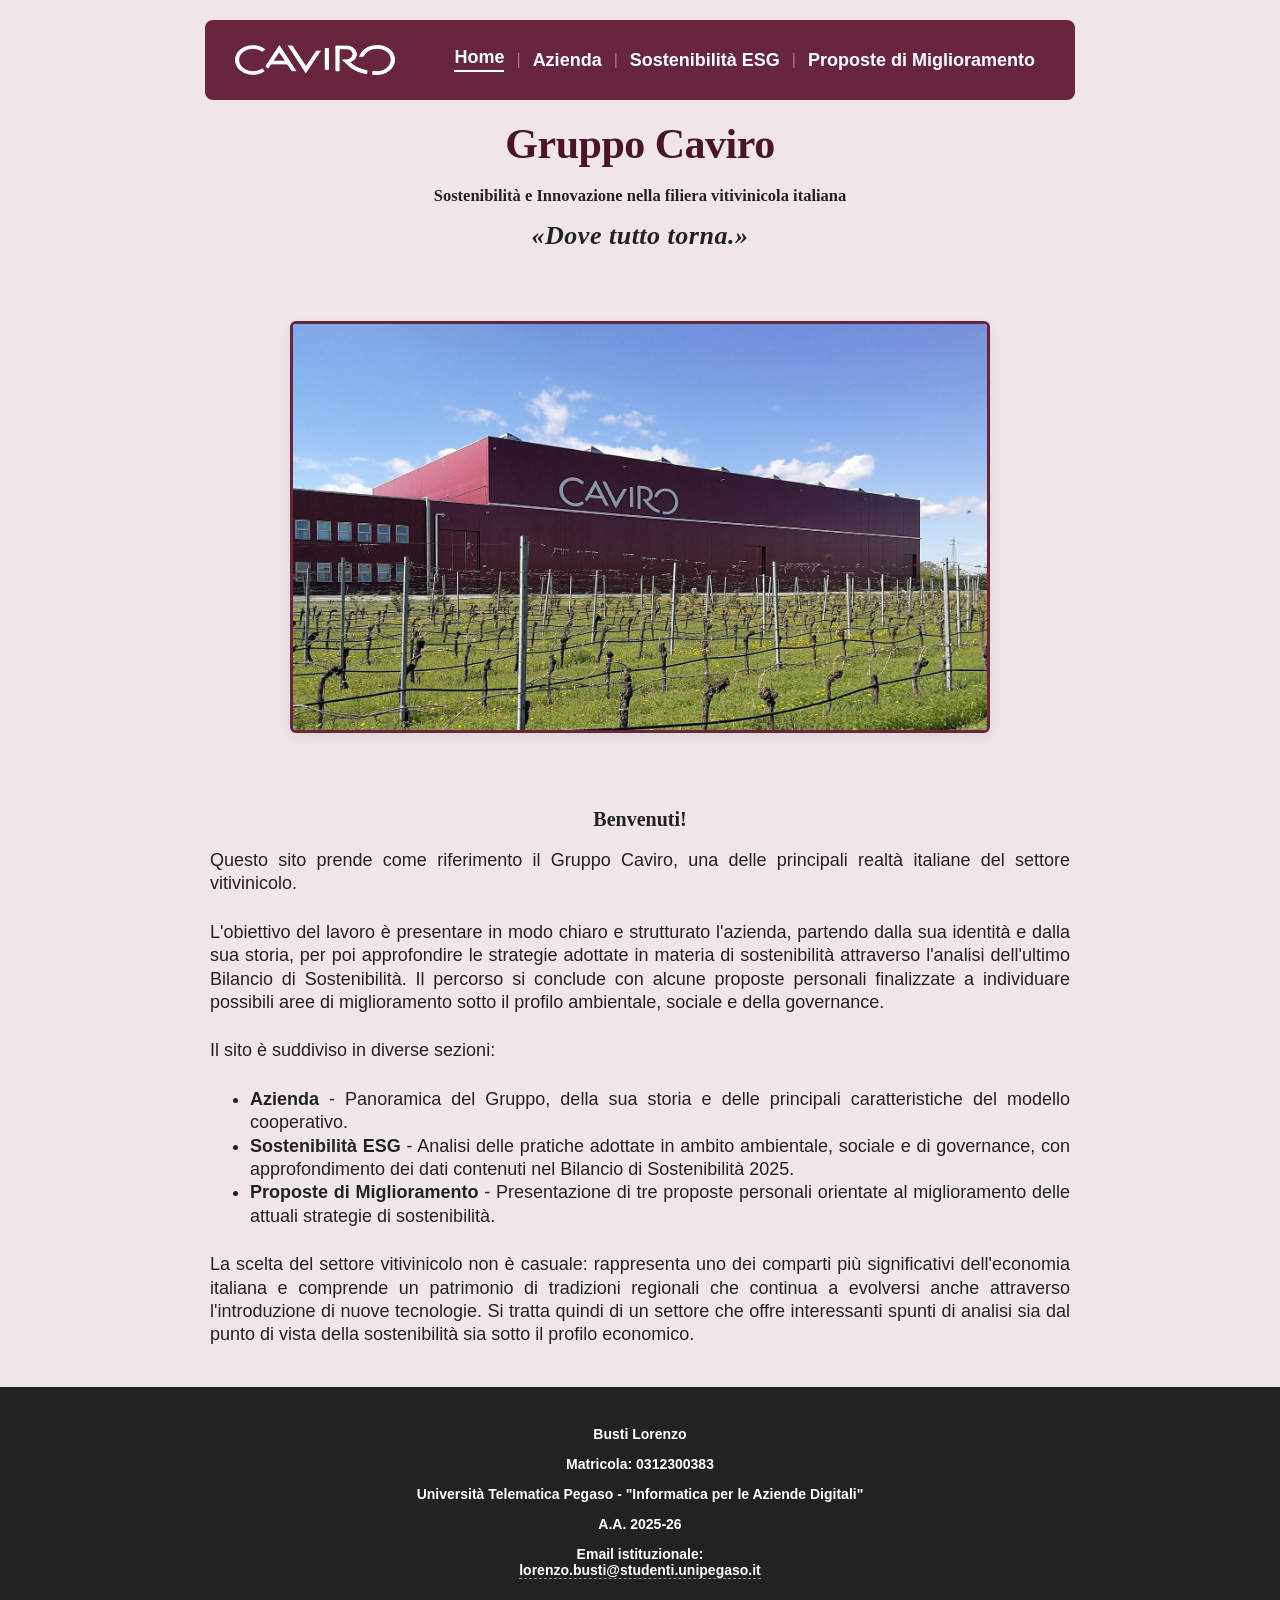
<file: index.html>
<!DOCTYPE html>
<html lang="it">
    <head>
        <meta charset="UTF-8">
        <meta name="viewport" content="width=device-width, initial-scale=1.0">
        <meta name="format-detection" content="telephone-no">
        <title>Gruppo Caviro</title>
        <meta name="description" content="Sito dedicato all'analisi del Report di Sostenibilità del Gruppo Caviro e alle attività ESG nel settore vitivinicolo italiano.">
        <meta name="author" content="Lorenzo Busti">
        <link rel="stylesheet" href="style.css">
    </head> 
    <body>
        <!-- Navigazione principale -->
        <nav>
            <img src="immagini/logo-caviro.png" alt="Logo Caviro">
                <ul>
                    <li><a href="index.html" class="active">Home</a></li>
                    <li class="divisore">|</li>
                    <li><a href="azienda.html">Azienda</a></li>
                    <li class="divisore">|</li>
                    <li><a href="sostenibilità.html">Sostenibilità ESG</a></li>
                    <li class="divisore">|</li>
                    <li><a href="proposte.html">Proposte di Miglioramento</a></li>
                </ul>
                <!-- Menu di navigazione alternativo per smartphone -->
                <details class="menu-mobile">
                    <summary>☰ Menu</summary>

                    <ul>
                        <li><a href="index.html" class="active">Home</a></li>
                        <li><a href="azienda.html">Azienda</a></li>
                        <li><a href="sostenibilità.html">Sostenibilità ESG</a></li>
                        <li><a href="proposte.html">Proposte di Miglioramento</a></li>
                    </ul>
                </details>
        </nav>
        <!-- Intestazione della pagina -->
        <header> 
            <h1>Gruppo Caviro</h1>
            <h4>Sostenibilità e Innovazione nella filiera vitivinicola italiana</h4>
            <p>«Dove tutto torna.»</p>
        </header>
        <!-- Immagine principale della Home -->
        <div class="blocco-immagine immagine-home">
            <img src="immagini/caviro-stabilimento.png" alt="Sede principale di Caviro">
        </div>
        <main>
            <!-- Introduzione al progetto -->
            <section>
                <h4>Benvenuti!</h4>
                <p>Questo sito prende come riferimento il Gruppo Caviro, una delle principali realtà italiane del settore vitivinicolo.</p>
                <p>L'obiettivo del lavoro è presentare in modo chiaro e strutturato l'azienda, partendo dalla sua identità e dalla sua storia, per poi approfondire le strategie adottate in materia di sostenibilità attraverso l'analisi dell'ultimo Bilancio di Sostenibilità. Il percorso si conclude con alcune proposte personali finalizzate a individuare possibili aree di miglioramento sotto il profilo ambientale, sociale e della governance.</p>
                <p>Il sito è suddiviso in diverse sezioni:</p>
                <ul>
                    <li><strong>Azienda</strong> - Panoramica del Gruppo, della sua storia e delle principali caratteristiche del modello cooperativo.</li>
                    <li><strong>Sostenibilità ESG</strong> - Analisi delle pratiche adottate in ambito ambientale, sociale e di governance, con approfondimento dei dati contenuti nel Bilancio di Sostenibilità 2025.</li>
                    <li><strong>Proposte di Miglioramento</strong> - Presentazione di tre proposte personali orientate al miglioramento delle attuali strategie di sostenibilità.</li>
                </ul>
                    <!-- Motivazioni della scelta del settore vitivinicolo -->
                    <p>La scelta del settore vitivinicolo non è casuale: rappresenta uno dei comparti più significativi dell'economia italiana e comprende un patrimonio di tradizioni regionali che continua a evolversi anche attraverso l'introduzione di nuove tecnologie. Si tratta quindi di un settore che offre interessanti spunti di analisi sia dal punto di vista della sostenibilità sia sotto il profilo economico.</p>
            </section>
        </main>
        <!-- Informazioni relative al Project Work -->
        <footer>
            <div>
                <p>Busti Lorenzo</p>
                <p>Matricola: 0312300383</p>
                <p>Università Telematica Pegaso - "Informatica per le Aziende Digitali"</p>
                <p>A.A. 2025-26</p>
                <p>Email istituzionale:<br> <a href="mailto:lorenzo.busti@studenti.unipegaso.it">lorenzo.busti@studenti.unipegaso.it</a></p>
            </div>
        </footer>
    </body>
</html>
</file>
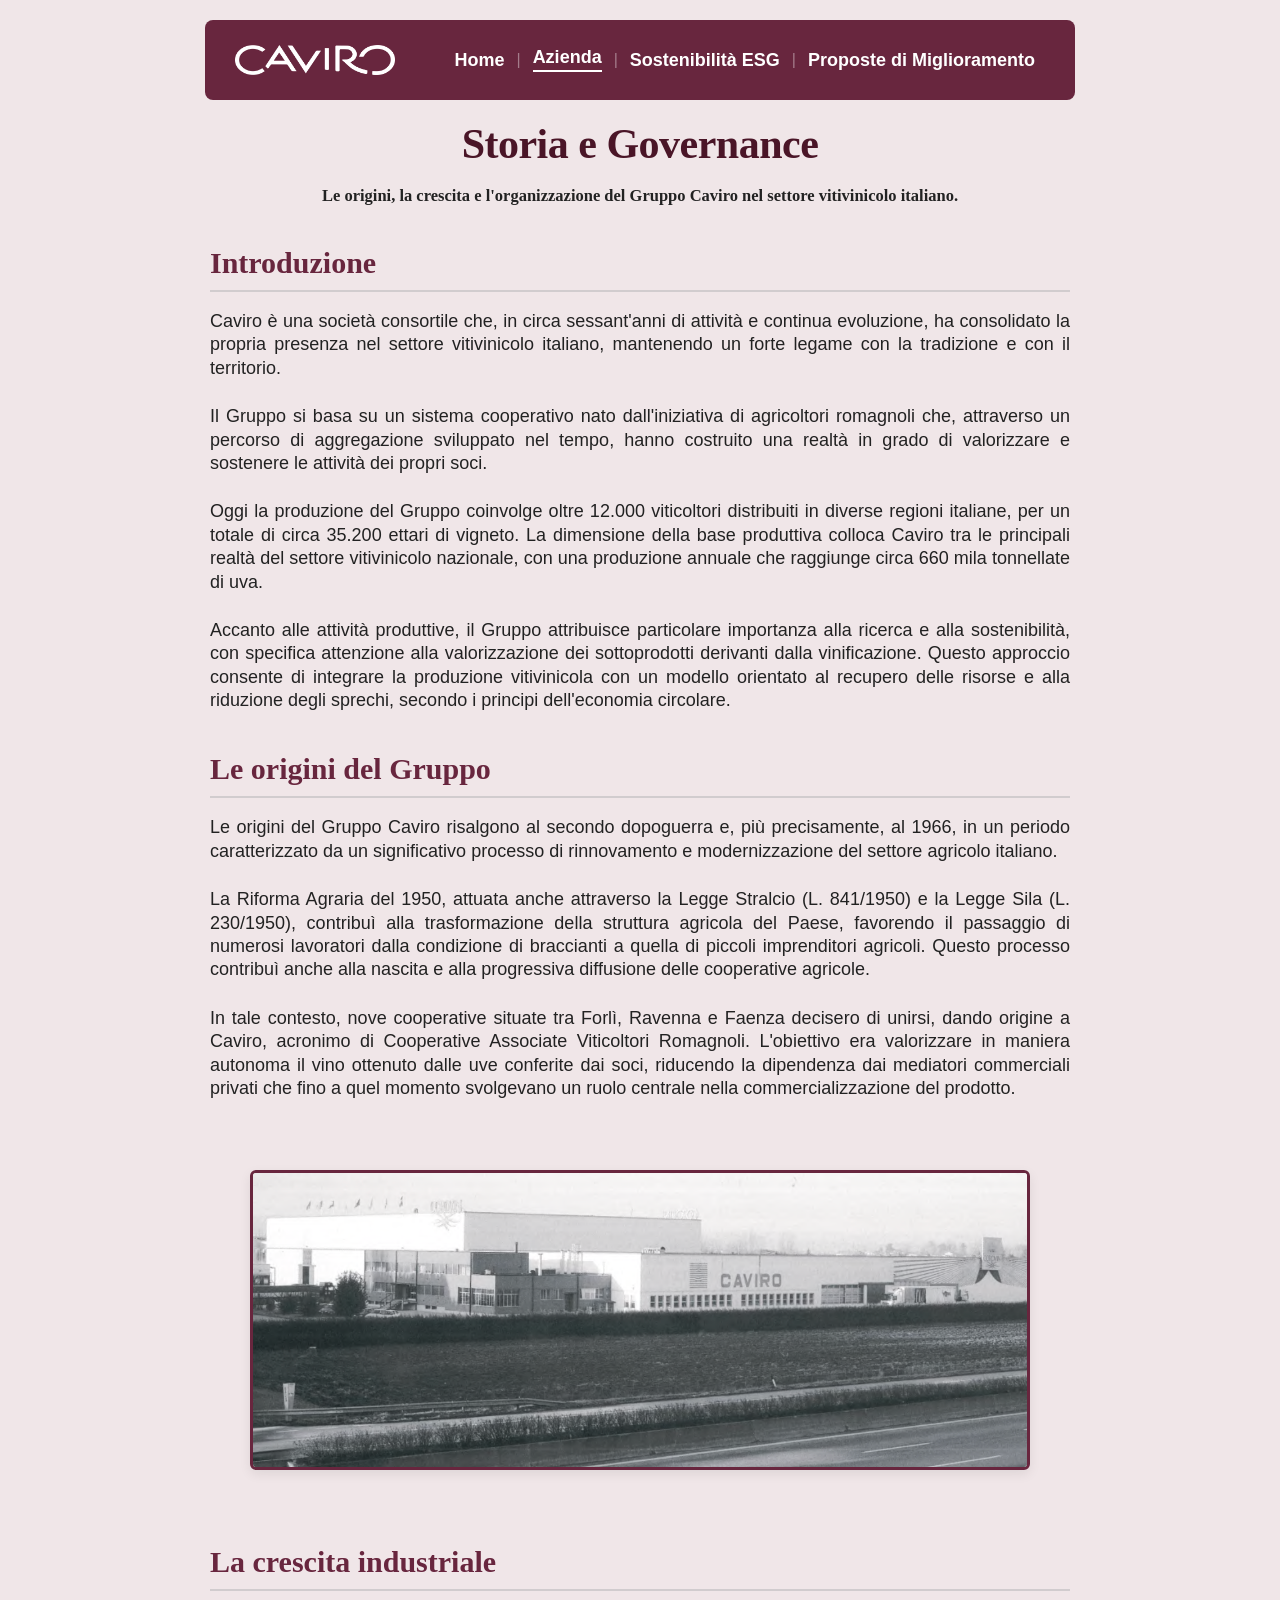
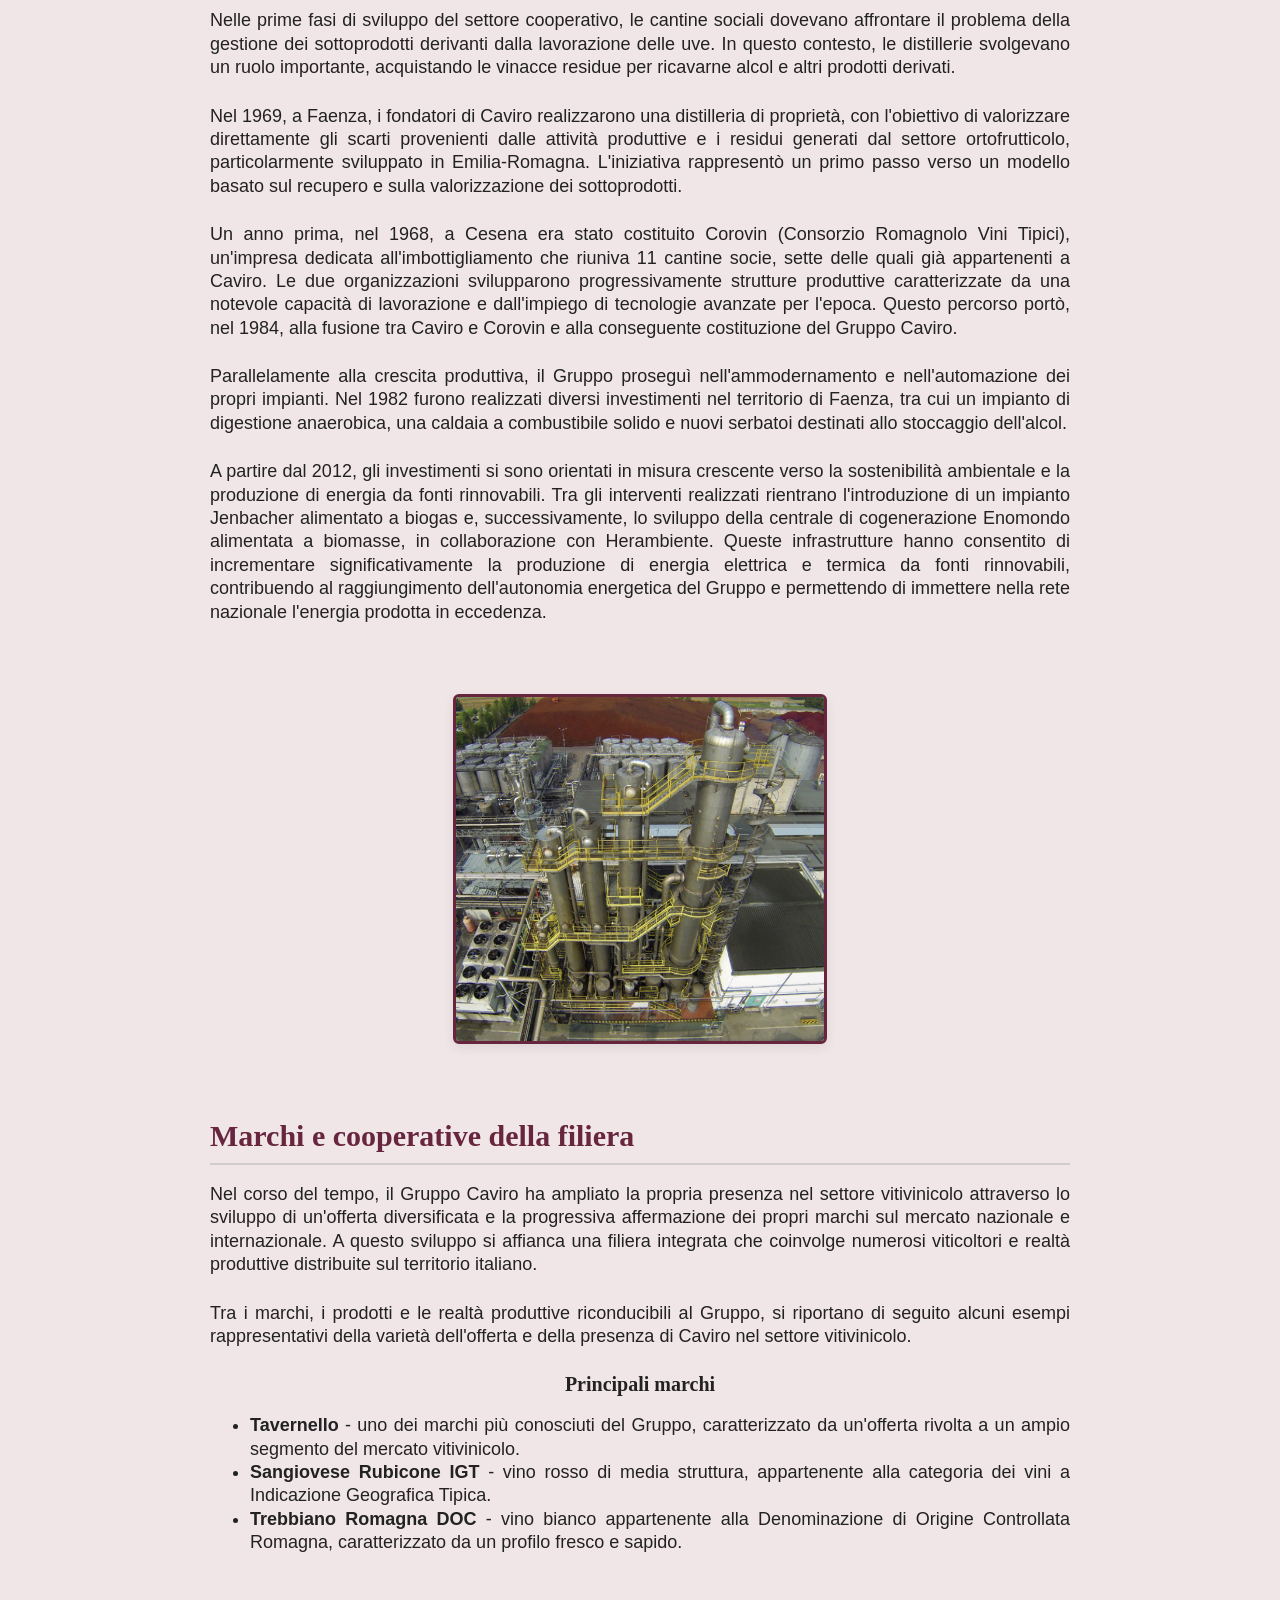
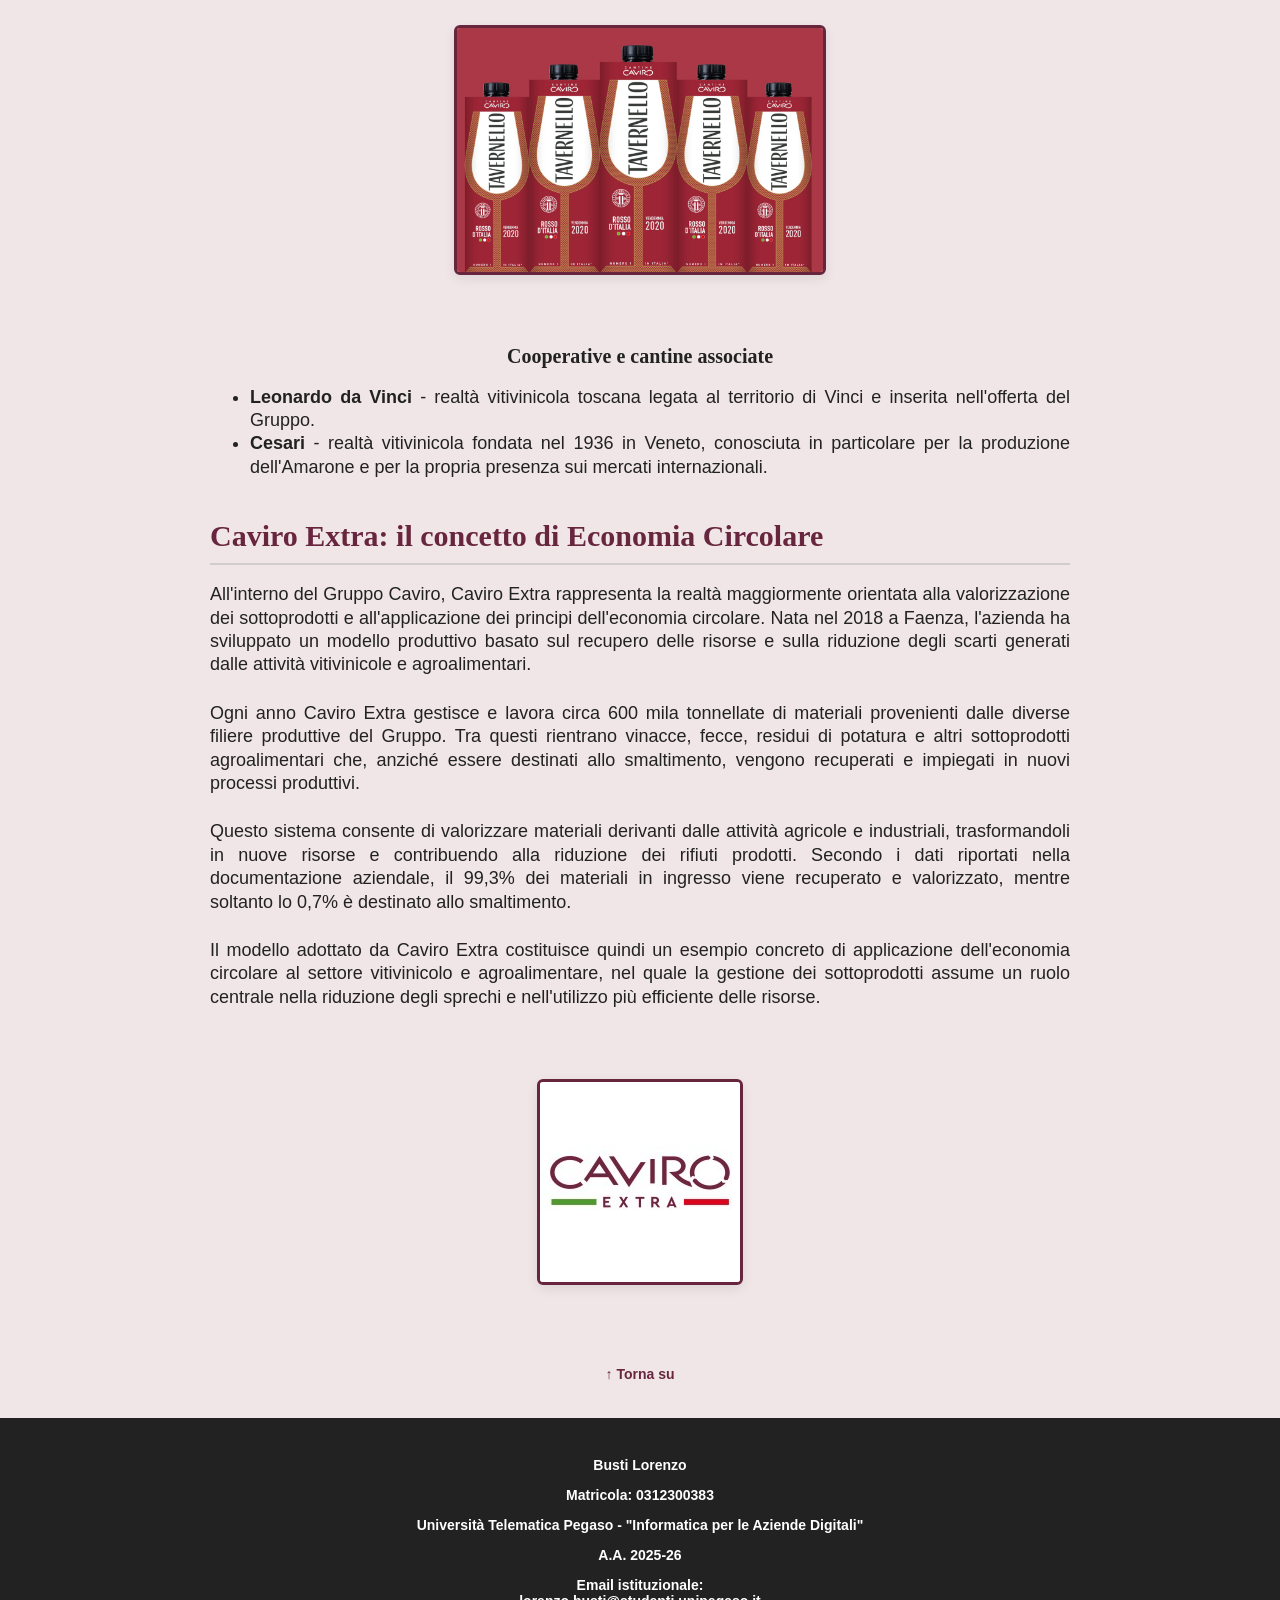
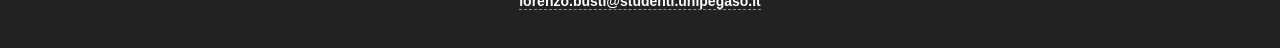
<file: azienda.html>
<!DOCTYPE html>
<html lang="it">
    <head>
        <meta charset="UTF-8">
        <meta name="viewport" content="width=device-width, initial-scale=1.0">
        <meta name="format-detection" content="telephone-no">
        <title>Gruppo Caviro | Azienda</title>
        <meta name="description" content="Pagina dedicata alla storia, struttura e all'evoluzione nel tempo del Gruppo Caviro nel settore vitivinicolo italiano.">
        <meta name="author" content="Lorenzo Busti">
        <link rel="stylesheet" href="style.css">
    </head> 
    <body id="top">
        <!-- Navigazione principale -->
        <nav>
            <img src="immagini/logo-caviro.png" alt="Logo Caviro">
                <ul>
                    <li><a href="index.html">Home</a></li>
                    <li class="divisore">|</li>
                    <li><a href="azienda.html" class="active">Azienda</a></li>
                    <li class="divisore">|</li>
                    <li><a href="sostenibilità.html">Sostenibilità ESG</a></li>
                    <li class="divisore">|</li>
                    <li><a href="proposte.html">Proposte di Miglioramento</a></li>
                </ul>
                <!-- Menu di navigazione alternativo per smartphone -->
                <details class="menu-mobile">
                    <summary>☰ Menu</summary>
                    <ul>
                        <li><a href="index.html">Home</a></li>
                        <li><a href="azienda.html" class="active">Azienda</a></li>
                        <li><a href="sostenibilità.html">Sostenibilità ESG</a></li>
                        <li><a href="proposte.html">Proposte di Miglioramento</a></li>
                    </ul>
                </details>
        </nav>
        <!-- Intestazione della pagina -->
        <header> 
            <h1>Storia e Governance</h1>
            <h4>Le origini, la crescita e l'organizzazione del Gruppo Caviro nel settore vitivinicolo italiano.</h4>
        </header>
        <main>
            <section>
                <!-- Introduzione al Gruppo Caviro -->
                <h2>Introduzione</h2>
                <p>Caviro è una società consortile che, in circa sessant'anni di attività e continua evoluzione, ha consolidato la propria presenza nel settore vitivinicolo italiano, mantenendo un forte legame con la tradizione e con il territorio.</p>
                <p>Il Gruppo si basa su un sistema cooperativo nato dall'iniziativa di agricoltori romagnoli che, attraverso un percorso di aggregazione sviluppato nel tempo, hanno costruito una realtà in grado di valorizzare e sostenere le attività dei propri soci.</p>
                <p>Oggi la produzione del Gruppo coinvolge oltre 12.000 viticoltori distribuiti in diverse regioni italiane, per un totale di circa 35.200 ettari di vigneto. La dimensione della base produttiva colloca Caviro tra le principali realtà del settore vitivinicolo nazionale, con una produzione annuale che raggiunge circa 660 mila tonnellate di uva.</p>
                <p>Accanto alle attività produttive, il Gruppo attribuisce particolare importanza alla ricerca e alla sostenibilità, con specifica attenzione alla valorizzazione dei sottoprodotti derivanti dalla vinificazione. Questo approccio consente di integrare la produzione vitivinicola con un modello orientato al recupero delle risorse e alla riduzione degli sprechi, secondo i principi dell'economia circolare.</p>
            </section>
            
            <section>
                <!-- Origini e nascita del Gruppo -->
                <h2>Le origini del Gruppo</h2>
                <p>Le origini del Gruppo Caviro risalgono al secondo dopoguerra e, più precisamente, al 1966, in un periodo caratterizzato da un significativo processo di rinnovamento e modernizzazione del settore agricolo italiano.</p>
                <p>La Riforma Agraria del 1950, attuata anche attraverso la Legge Stralcio (L. 841/1950) e la Legge Sila (L. 230/1950), contribuì alla trasformazione della struttura agricola del Paese, favorendo il passaggio di numerosi lavoratori dalla condizione di braccianti a quella di piccoli imprenditori agricoli. Questo processo contribuì anche alla nascita e alla progressiva diffusione delle cooperative agricole.</p>
                <p>In tale contesto, nove cooperative situate tra Forlì, Ravenna e Faenza decisero di unirsi, dando origine a Caviro, acronimo di Cooperative Associate Viticoltori Romagnoli. L'obiettivo era valorizzare in maniera autonoma il vino ottenuto dalle uve conferite dai soci, riducendo la dipendenza dai mediatori commerciali privati che fino a quel momento svolgevano un ruolo centrale nella commercializzazione del prodotto.</p>
                <div class="blocco-immagine">
                    <img src="immagini/caviro-anni-80.png" alt="Stabilimento di Caviro negli anni '80" height="300" width="600">
                </div>
            </section>
            
            <section>
                <!-- Evoluzione e crescita industriale del Gruppo -->
                <h2>La crescita industriale</h2>
                <p>Nelle prime fasi di sviluppo del settore cooperativo, le cantine sociali dovevano affrontare il problema della gestione dei sottoprodotti derivanti dalla lavorazione delle uve. In questo contesto, le distillerie svolgevano un ruolo importante, acquistando le vinacce residue per ricavarne alcol e altri prodotti derivati.</p>
                <p>Nel 1969, a Faenza, i fondatori di Caviro realizzarono una distilleria di proprietà, con l'obiettivo di valorizzare direttamente gli scarti provenienti dalle attività produttive e i residui generati dal settore ortofrutticolo, particolarmente sviluppato in Emilia-Romagna. L'iniziativa rappresentò un primo passo verso un modello basato sul recupero e sulla valorizzazione dei sottoprodotti.</p>
                <p>Un anno prima, nel 1968, a Cesena era stato costituito Corovin (Consorzio Romagnolo Vini Tipici), un'impresa dedicata all'imbottigliamento che riuniva 11 cantine socie, sette delle quali già appartenenti a Caviro. Le due organizzazioni svilupparono progressivamente strutture produttive caratterizzate da una notevole capacità di lavorazione e dall'impiego di tecnologie avanzate per l'epoca. Questo percorso portò, nel 1984, alla fusione tra Caviro e Corovin e alla conseguente costituzione del Gruppo Caviro.</p>
                <p>Parallelamente alla crescita produttiva, il Gruppo proseguì nell'ammodernamento e nell'automazione dei propri impianti. Nel 1982 furono realizzati diversi investimenti nel territorio di Faenza, tra cui un impianto di digestione anaerobica, una caldaia a combustibile solido e nuovi serbatoi destinati allo stoccaggio dell'alcol.</p>
                <p>A partire dal 2012, gli investimenti si sono orientati in misura crescente verso la sostenibilità ambientale e la produzione di energia da fonti rinnovabili. Tra gli interventi realizzati rientrano l'introduzione di un impianto Jenbacher alimentato a biogas e, successivamente, lo sviluppo della centrale di cogenerazione Enomondo alimentata a biomasse, in collaborazione con Herambiente. Queste infrastrutture hanno consentito di incrementare significativamente la produzione di energia elettrica e termica da fonti rinnovabili, contribuendo al raggiungimento dell'autonomia energetica del Gruppo e permettendo di immettere nella rete nazionale l'energia prodotta in eccedenza.</p>
                <div class="blocco-immagine">
                    <img src="immagini/distilleria.png" alt="Distilleria Caviro a Faenza" height="350" width="350">
                </div>
            </section>
            
            <section>
                <!-- Principali marchi e realtà associate al Gruppo -->
                <h2>Marchi e cooperative della filiera</h2>
                <p>Nel corso del tempo, il Gruppo Caviro ha ampliato la propria presenza nel settore vitivinicolo attraverso lo sviluppo di un'offerta diversificata e la progressiva affermazione dei propri marchi sul mercato nazionale e internazionale. A questo sviluppo si affianca una filiera integrata che coinvolge numerosi viticoltori e realtà produttive distribuite sul territorio italiano.</p>
                <p>Tra i marchi, i prodotti e le realtà produttive riconducibili al Gruppo, si riportano di seguito alcuni esempi rappresentativi della varietà dell'offerta e della presenza di Caviro nel settore vitivinicolo.</p>
                <h4>Principali marchi</h4>
                <ul>
                    <li><strong>Tavernello</strong> - uno dei marchi più conosciuti del Gruppo, caratterizzato da un'offerta rivolta a un ampio segmento del mercato vitivinicolo.</li>
                    <li><strong>Sangiovese Rubicone IGT</strong> - vino rosso di media struttura, appartenente alla categoria dei vini a Indicazione Geografica Tipica.</li>
                    <li><strong>Trebbiano Romagna DOC</strong> - vino bianco appartenente alla Denominazione di Origine Controllata Romagna, caratterizzato da un profilo fresco e sapido.</li>
                </ul>
                <div class="blocco-immagine">
                    <img src="immagini/tavernello.png" alt="Bottiglia in Tetrapack di Tavernello" height="250" width="320">
                </div>
                <h4>Cooperative e cantine associate</h4>
                <ul>
                    <li><strong>Leonardo da Vinci</strong> - realtà vitivinicola toscana legata al territorio di Vinci e inserita nell'offerta del Gruppo.</li>
                    <li><strong>Cesari</strong> - realtà vitivinicola fondata nel 1936 in Veneto, conosciuta in particolare per la produzione dell'Amarone e per la propria presenza sui mercati internazionali.</li>
                </ul>
            </section>
            
            <section>
                <!-- Caviro Extra ed economia circolare -->
                <h2>Caviro Extra: il concetto di Economia Circolare</h2>
                <p>All'interno del Gruppo Caviro, Caviro Extra rappresenta la realtà maggiormente orientata alla valorizzazione dei sottoprodotti e all'applicazione dei principi dell'economia circolare. Nata nel 2018 a Faenza, l'azienda ha sviluppato un modello produttivo basato sul recupero delle risorse e sulla riduzione degli scarti generati dalle attività vitivinicole e agroalimentari.</p>
                <p>Ogni anno Caviro Extra gestisce e lavora circa 600 mila tonnellate di materiali provenienti dalle diverse filiere produttive del Gruppo. Tra questi rientrano vinacce, fecce, residui di potatura e altri sottoprodotti agroalimentari che, anziché essere destinati allo smaltimento, vengono recuperati e impiegati in nuovi processi produttivi.</p>
                <p>Questo sistema consente di valorizzare materiali derivanti dalle attività agricole e industriali, trasformandoli in nuove risorse e contribuendo alla riduzione dei rifiuti prodotti. Secondo i dati riportati nella documentazione aziendale, il 99,3% dei materiali in ingresso viene recuperato e valorizzato, mentre soltanto lo 0,7% è destinato allo smaltimento.</p>
                <p>Il modello adottato da Caviro Extra costituisce quindi un esempio concreto di applicazione dell'economia circolare al settore vitivinicolo e agroalimentare, nel quale la gestione dei sottoprodotti assume un ruolo centrale nella riduzione degli sprechi e nell'utilizzo più efficiente delle risorse.</p>
                <div class="blocco-immagine">
                    <img src="immagini/caviro_extra_logo.png" alt="Logo dell'azienda ecologica Caviro Extra">
                </div>
            </section>
        </main>
        <!-- Collegamento per tornare all'inizio della pagina -->
        <a href="#top" class="torna-su">↑ Torna su</a>
        <!-- Informazioni relative al Project Work -->
        <footer>
            <div>
                <p>Busti Lorenzo</p>
                <p>Matricola: 0312300383</p>
                <p>Università Telematica Pegaso - "Informatica per le Aziende Digitali"</p>
                <p>A.A. 2025-26</p>
                <p>Email istituzionale:<br> <a href="mailto:lorenzo.busti@studenti.unipegaso.it">lorenzo.busti@studenti.unipegaso.it</a></p>
            </div>
        </footer>
    </body>
</html>
</file>
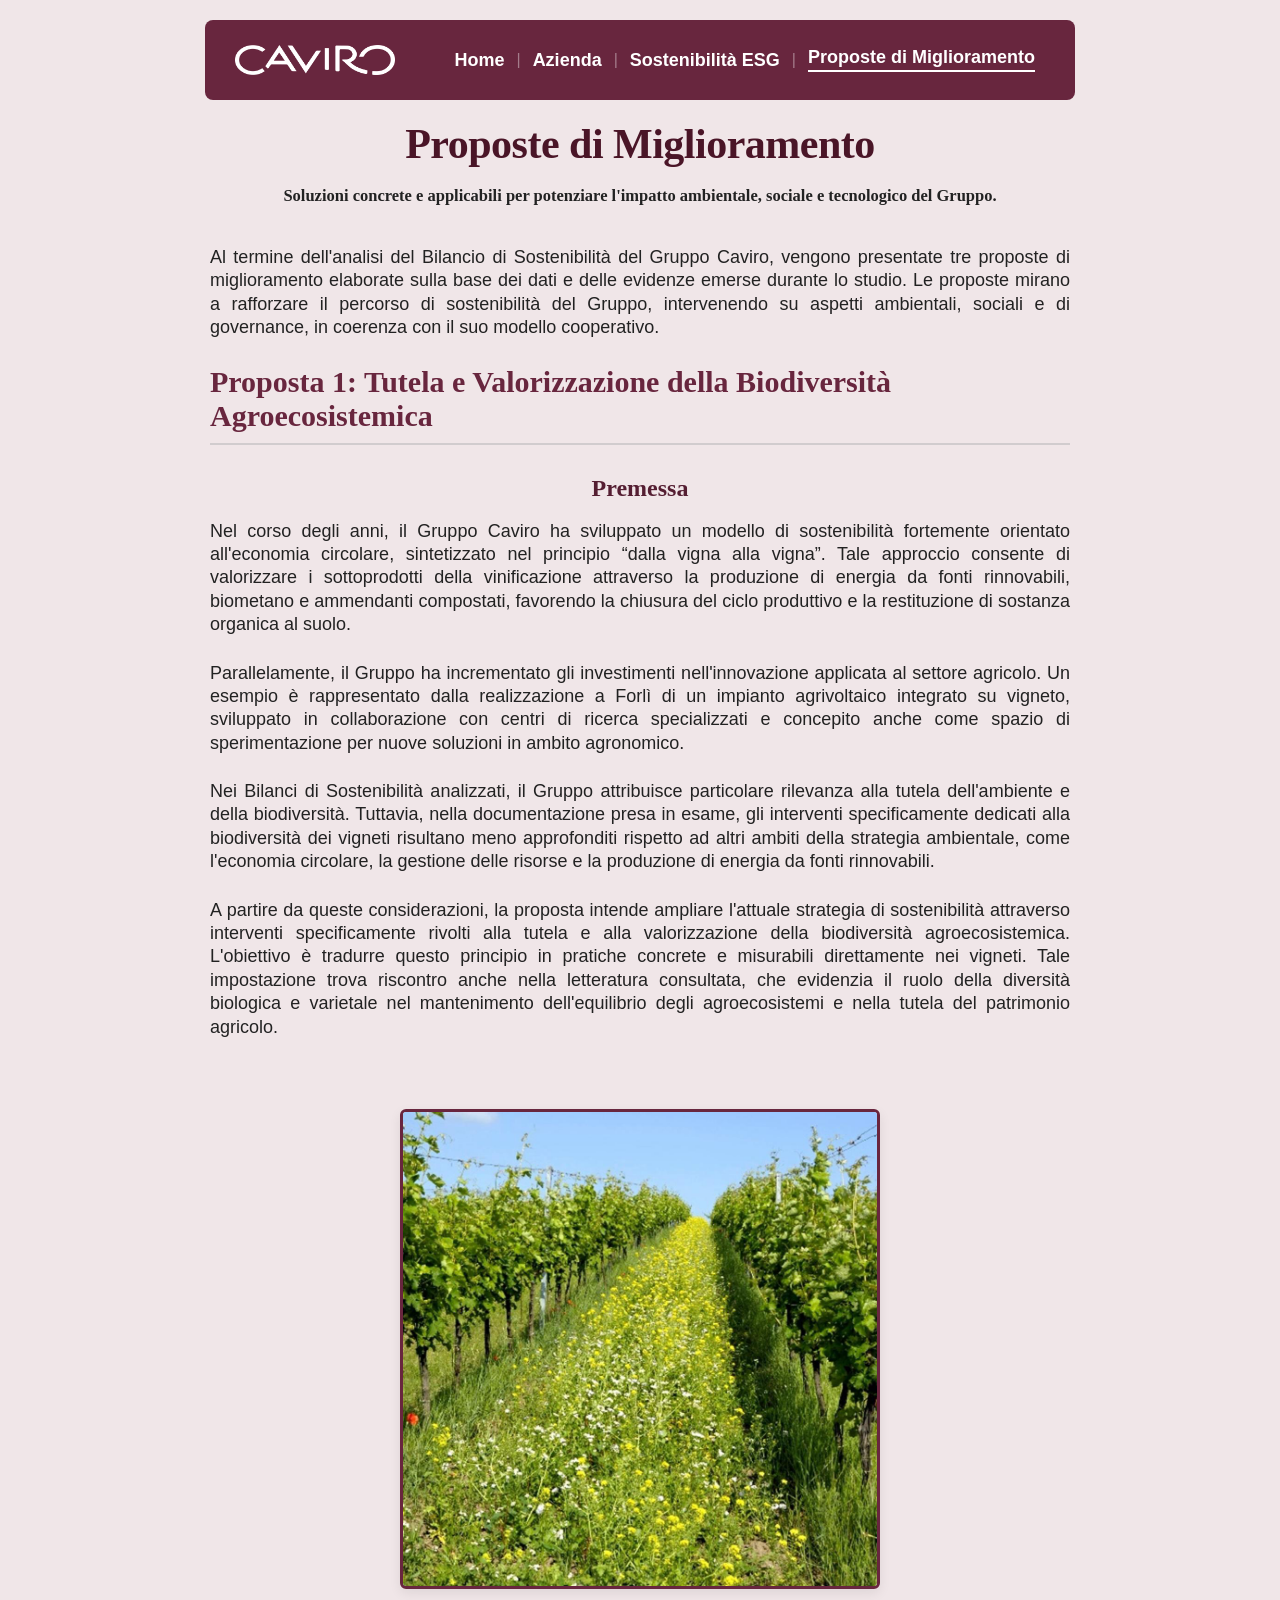
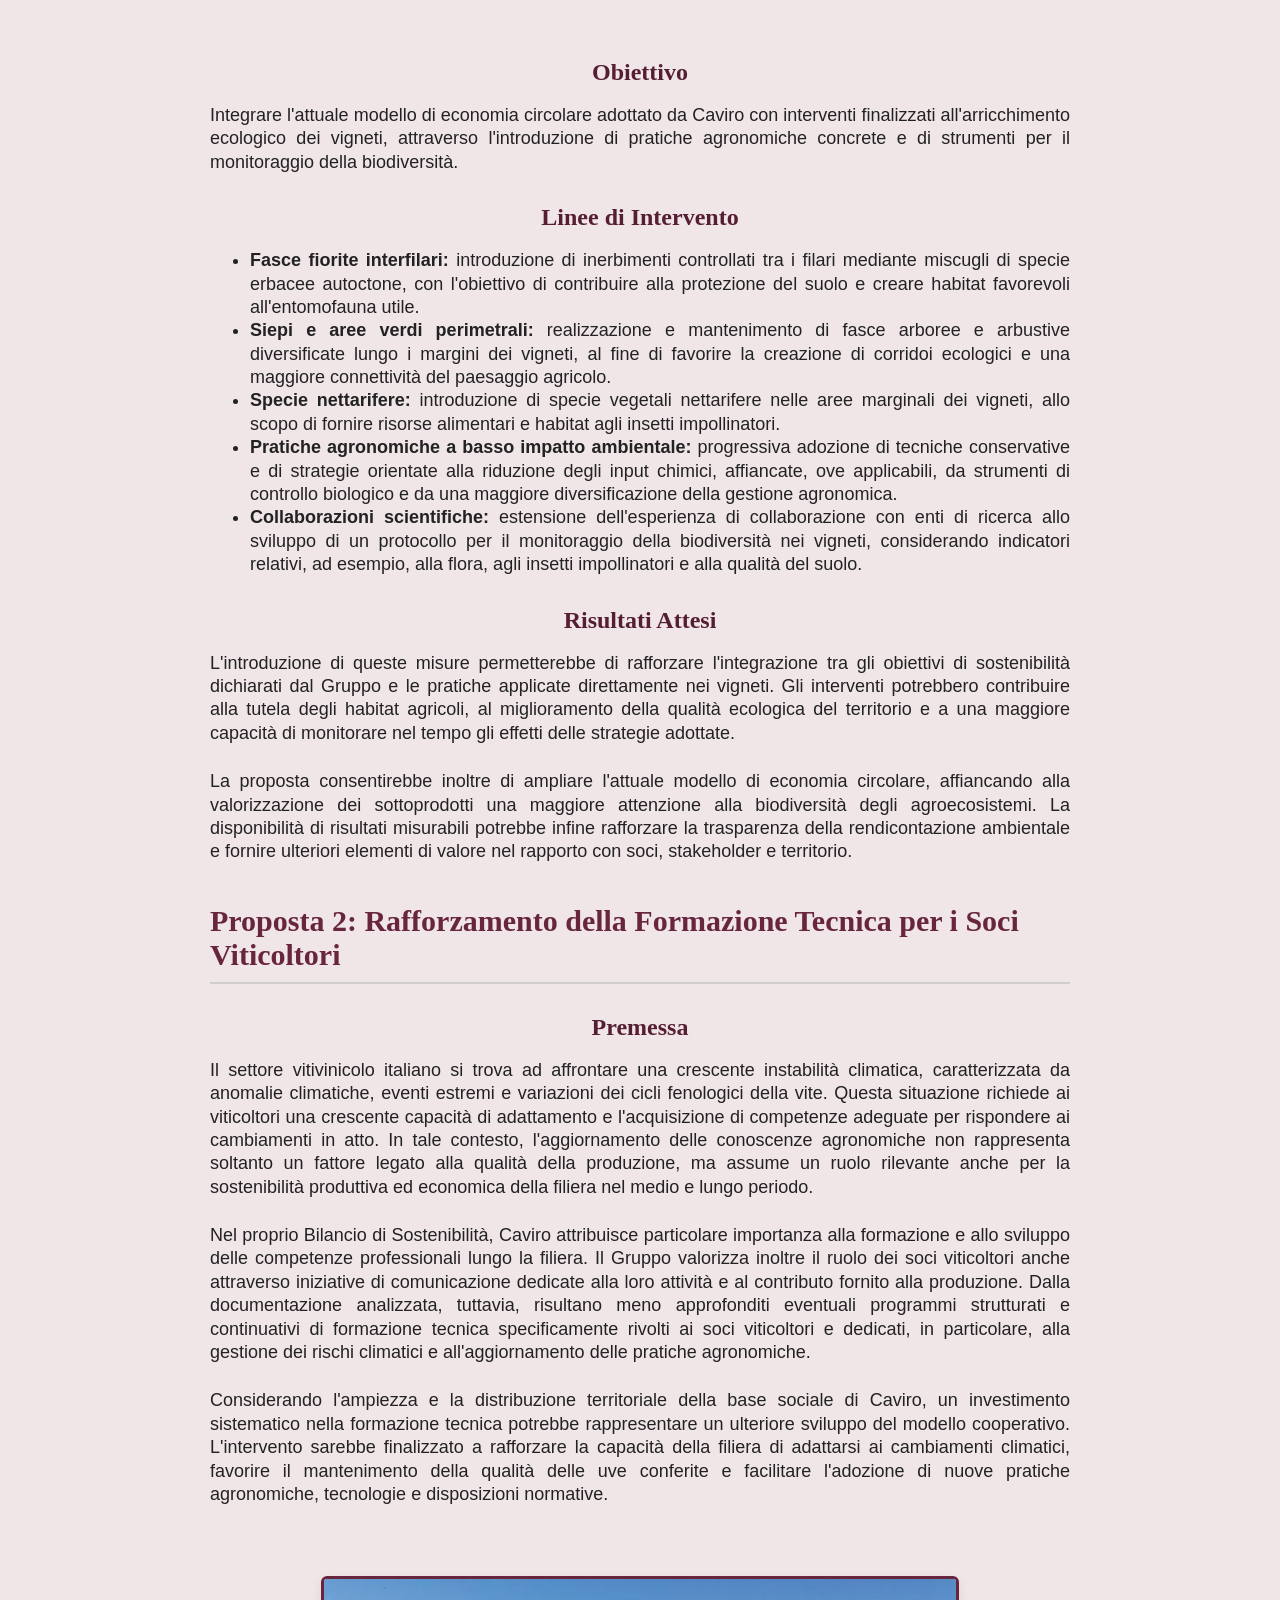
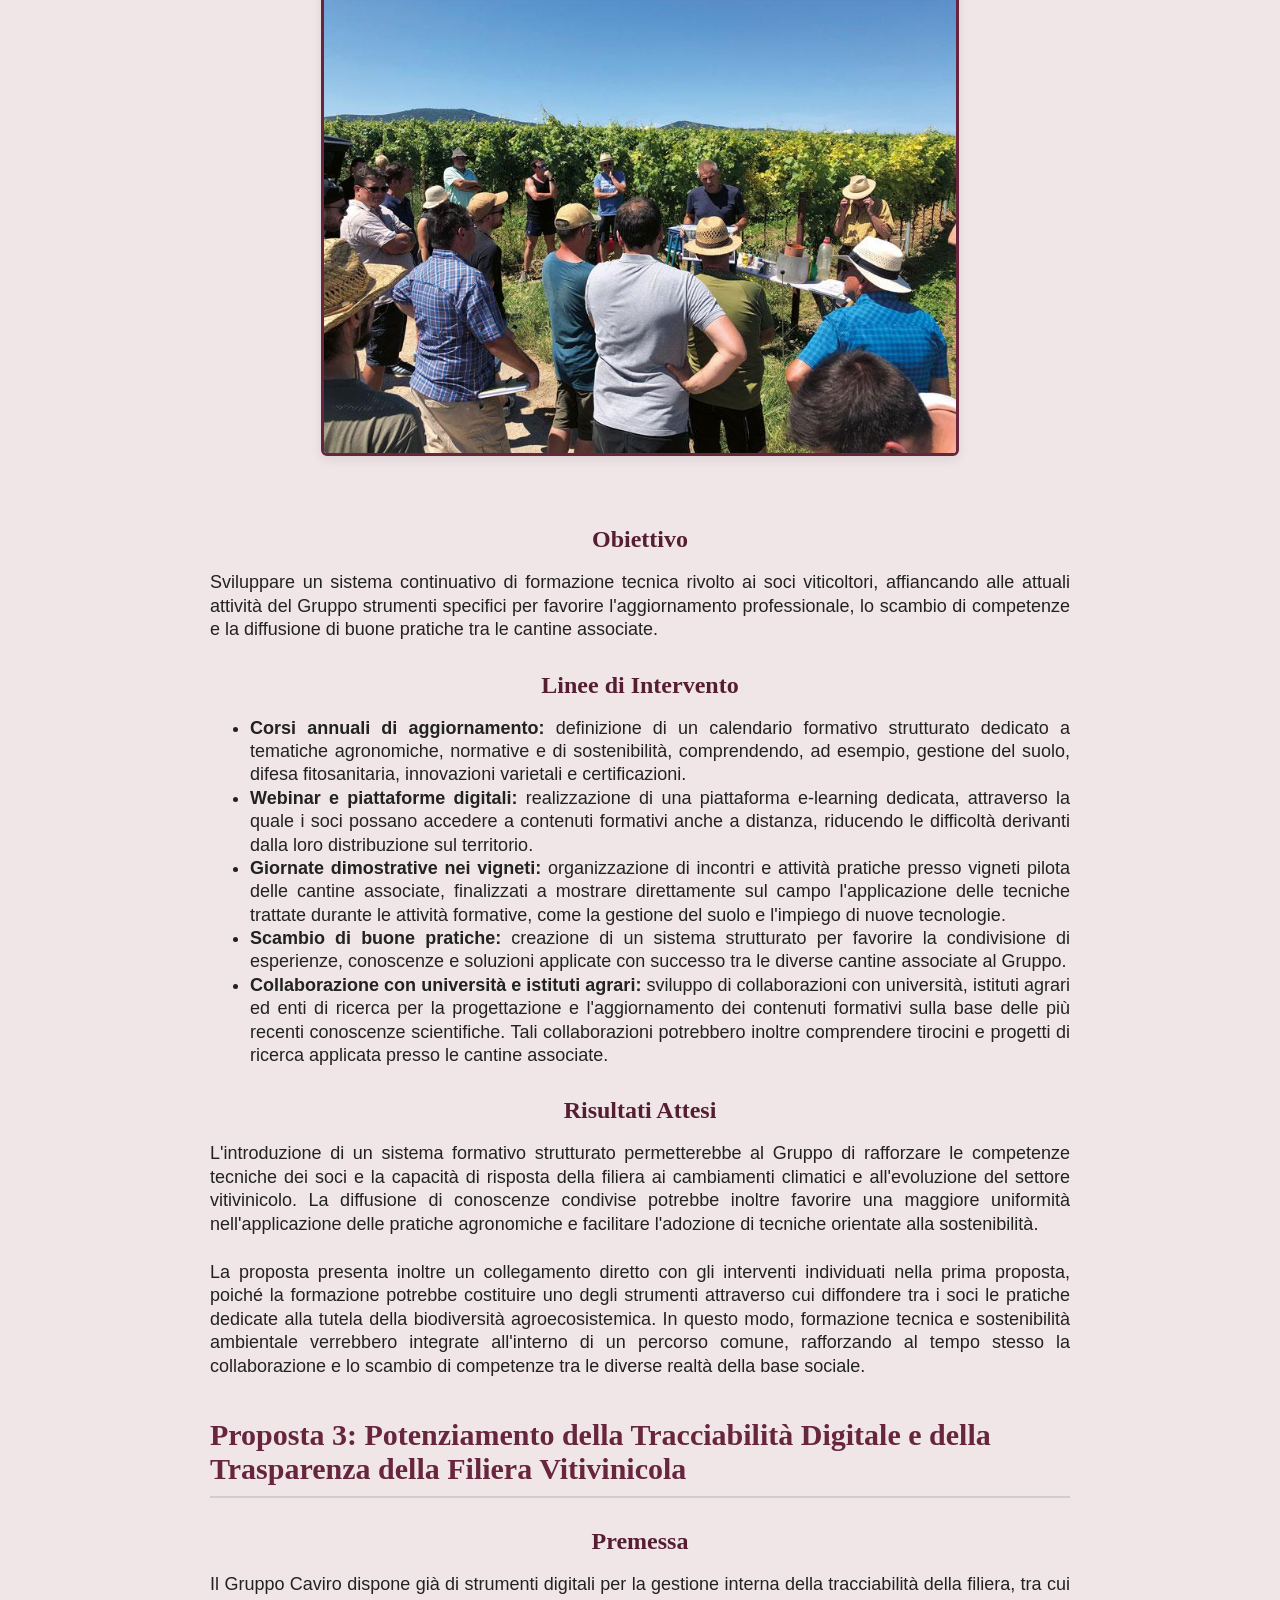
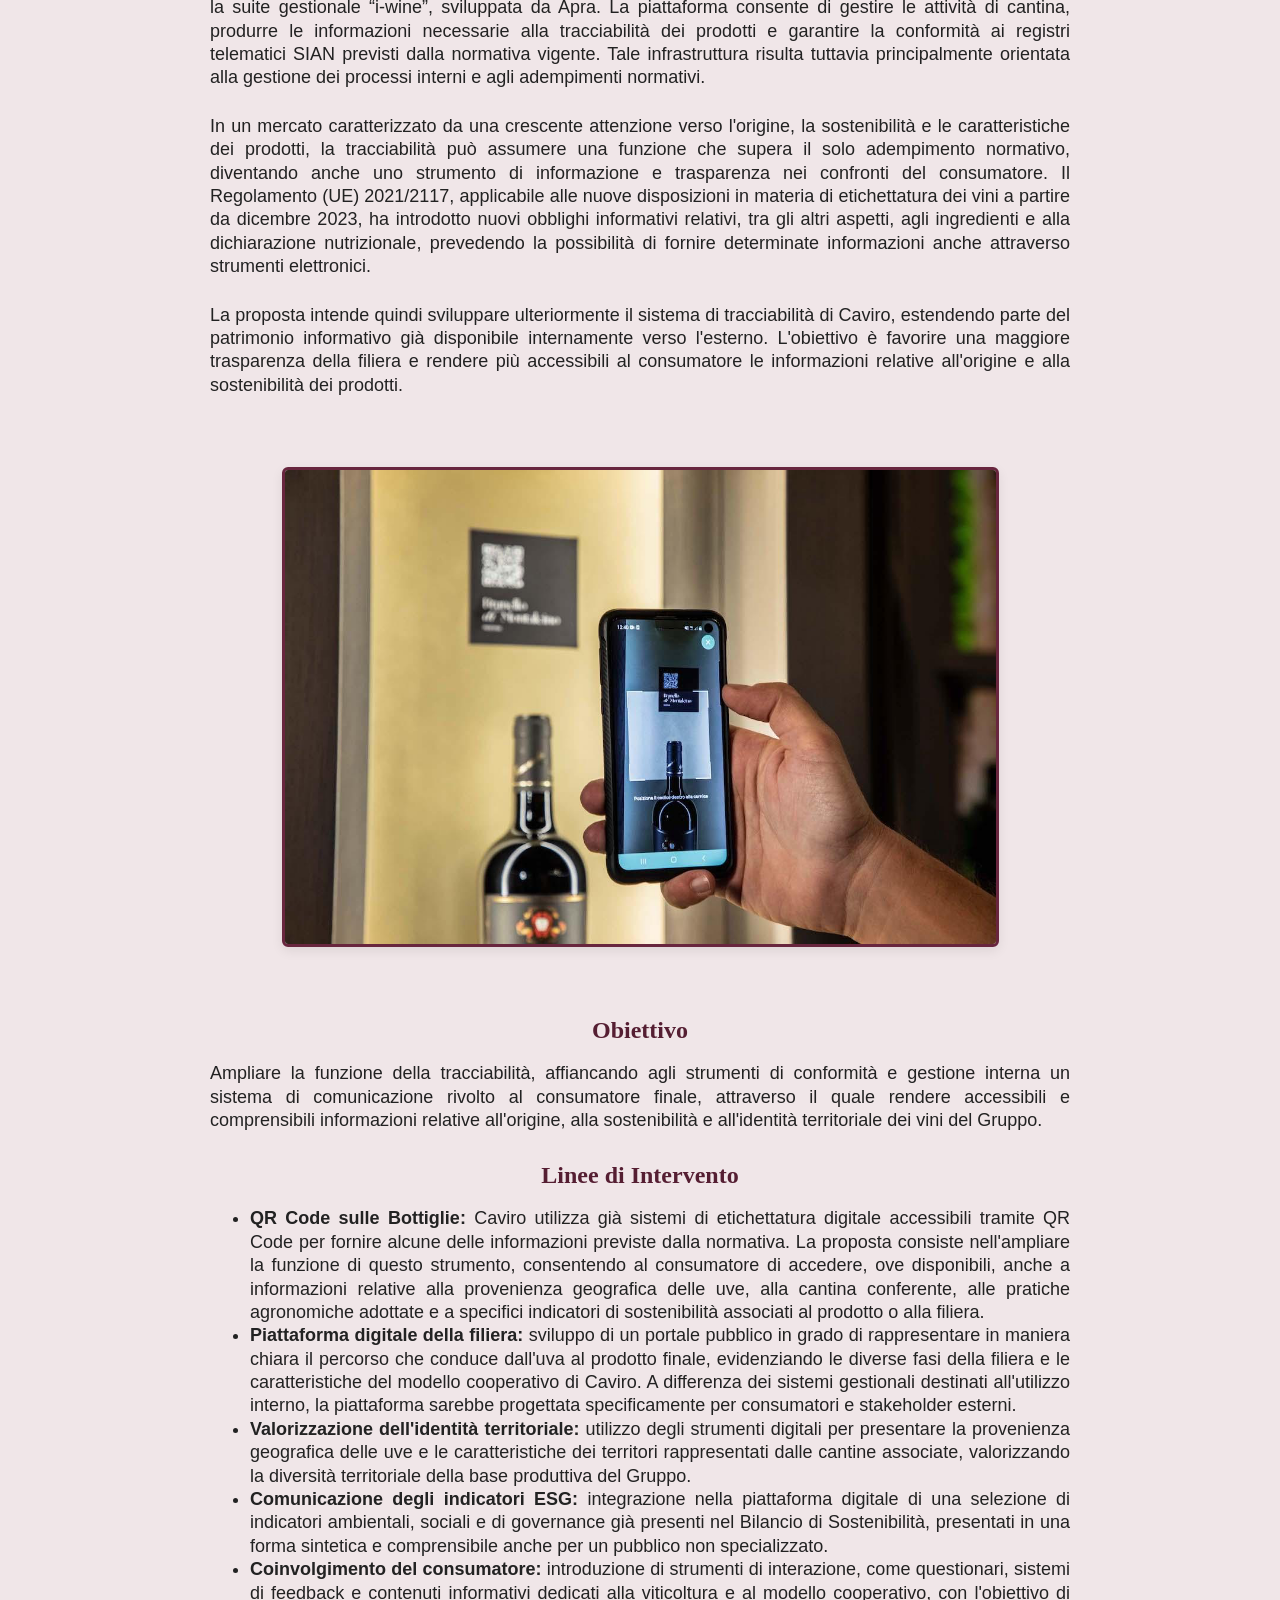
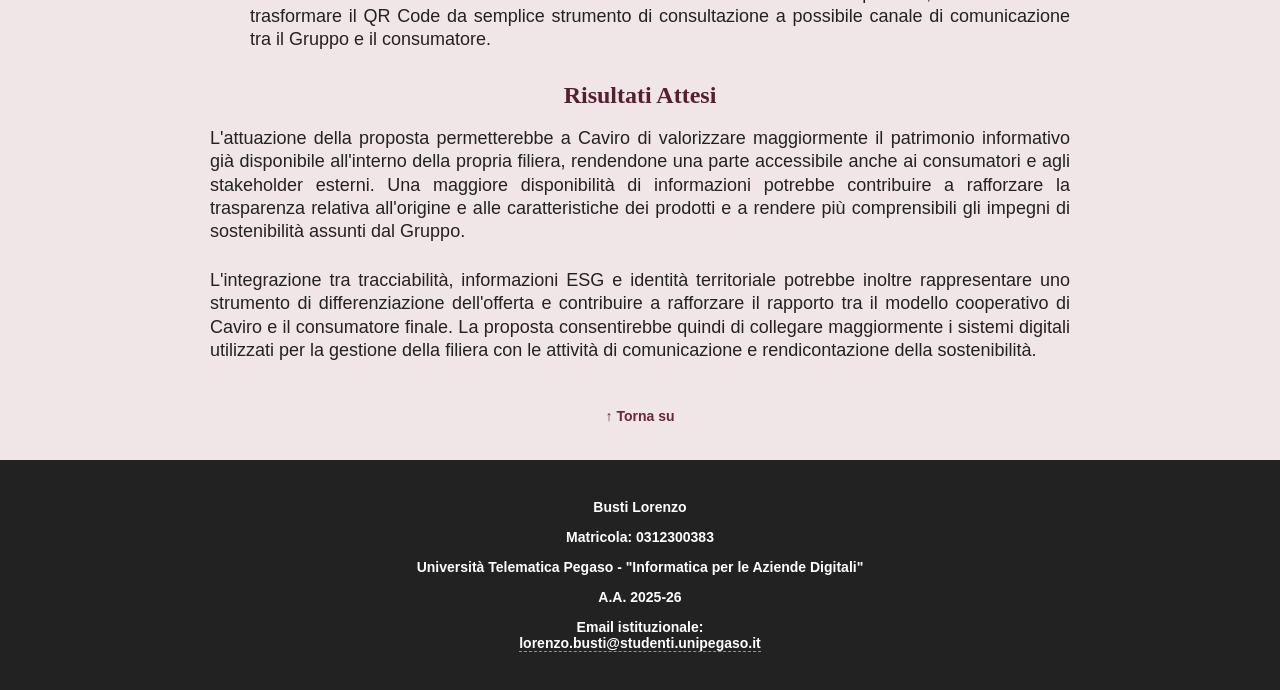
<file: proposte.html>
<!DOCTYPE html>
<html lang="it">
    <head>
        <meta charset="UTF-8">
        <meta name="viewport" content="width=device-width, initial-scale=1.0">
        <meta name="format-detection" content="telephone-no">
        <title>Gruppo Caviro | Proposte di Miglioramento</title>
        <meta name="description" content="Analisi e proposte di miglioramento per il Gruppo Caviro, con particolare attenzione alla sostenibilità ambientale, sociale e alla governance aziendale.">
        <meta name="author" content="Lorenzo Busti">
        <link rel="stylesheet" href="style.css">
    </head> 
    <body id="top">
        <!-- Navigazione principale -->
        <nav>
            <img src="immagini/logo-caviro.png" alt="Logo Caviro">
                <ul>
                    <li><a href="index.html">Home</a></li>
                    <li class="divisore">|</li>
                    <li><a href="azienda.html">Azienda</a></li>
                    <li class="divisore">|</li>
                    <li><a href="sostenibilità.html">Sostenibilità ESG</a></li>
                    <li class="divisore">|</li>
                    <li><a href="proposte.html" class="active">Proposte di Miglioramento</a></li>
                </ul>
                <!-- Menu di navigazione alternativo per smartphone -->
                <details class="menu-mobile">
                    <summary>☰ Menu</summary>
                    <ul>
                        <li><a href="index.html">Home</a></li>
                        <li><a href="azienda.html">Azienda</a></li>
                        <li><a href="sostenibilità.html">Sostenibilità ESG</a></li>
                        <li><a href="proposte.html" class="active">Proposte di Miglioramento</a></li>
                    </ul>
                </details>
        </nav>
        <!-- Intestazione della pagina -->
        <header>
           <h1>Proposte di Miglioramento</h1>
           <h4>Soluzioni concrete e applicabili per potenziare l'impatto ambientale, sociale e tecnologico del Gruppo.</h4>
        </header>
        <main>
           <!-- Introduzione e presentazione delle proposte di miglioramento -->
           <!-- Proposta 1: tutela della biodiversità agroecosistemica -->
            <section>
                <p>Al termine dell'analisi del Bilancio di Sostenibilità del Gruppo Caviro, vengono presentate tre proposte di miglioramento elaborate sulla base dei dati e delle evidenze emerse durante lo studio. Le proposte mirano a rafforzare il percorso di sostenibilità del Gruppo, intervenendo su aspetti ambientali, sociali e di governance, in coerenza con il suo modello cooperativo.</p>
                <h2>Proposta 1: Tutela e Valorizzazione della Biodiversità Agroecosistemica</h2>
                <h3>Premessa</h3>
                <p>Nel corso degli anni, il Gruppo Caviro ha sviluppato un modello di sostenibilità fortemente orientato all'economia circolare, sintetizzato nel principio “dalla vigna alla vigna”. Tale approccio consente di valorizzare i sottoprodotti della vinificazione attraverso la produzione di energia da fonti rinnovabili, biometano e ammendanti compostati, favorendo la chiusura del ciclo produttivo e la restituzione di sostanza organica al suolo.</p>
                <p>Parallelamente, il Gruppo ha incrementato gli investimenti nell'innovazione applicata al settore agricolo. Un esempio è rappresentato dalla realizzazione a Forlì di un impianto agrivoltaico integrato su vigneto, sviluppato in collaborazione con centri di ricerca specializzati e concepito anche come spazio di sperimentazione per nuove soluzioni in ambito agronomico.</p>
                <p>Nei Bilanci di Sostenibilità analizzati, il Gruppo attribuisce particolare rilevanza alla tutela dell'ambiente e della biodiversità. Tuttavia, nella documentazione presa in esame, gli interventi specificamente dedicati alla biodiversità dei vigneti risultano meno approfonditi rispetto ad altri ambiti della strategia ambientale, come l'economia circolare, la gestione delle risorse e la produzione di energia da fonti rinnovabili.</p>
                <p>A partire da queste considerazioni, la proposta intende ampliare l'attuale strategia di sostenibilità attraverso interventi specificamente rivolti alla tutela e alla valorizzazione della biodiversità agroecosistemica. L'obiettivo è tradurre questo principio in pratiche concrete e misurabili direttamente nei vigneti. Tale impostazione trova riscontro anche nella letteratura consultata, che evidenzia il ruolo della diversità biologica e varietale nel mantenimento dell'equilibrio degli agroecosistemi e nella tutela del patrimonio agricolo.</p>
                <div class="blocco-immagine">
                    <img src="immagini/fasce_fiorite.png" alt="Vigneto con inerbimento">
                </div>
                <h3>Obiettivo</h3>
                <p>Integrare l'attuale modello di economia circolare adottato da Caviro con interventi finalizzati all'arricchimento ecologico dei vigneti, attraverso l'introduzione di pratiche agronomiche concrete e di strumenti per il monitoraggio della biodiversità.</p>
                <h3>Linee di Intervento</h3>
                <ul>
                    <li><strong>Fasce fiorite interfilari:</strong> introduzione di inerbimenti controllati tra i filari mediante miscugli di specie erbacee autoctone, con l'obiettivo di contribuire alla protezione del suolo e creare habitat favorevoli all'entomofauna utile.</li>
                    <li><strong>Siepi e aree verdi perimetrali:</strong> realizzazione e mantenimento di fasce arboree e arbustive diversificate lungo i margini dei vigneti, al fine di favorire la creazione di corridoi ecologici e una maggiore connettività del paesaggio agricolo.</li>
                    <li><strong>Specie nettarifere:</strong> introduzione di specie vegetali nettarifere nelle aree marginali dei vigneti, allo scopo di fornire risorse alimentari e habitat agli insetti impollinatori.</li>
                    <li><strong>Pratiche agronomiche a basso impatto ambientale:</strong> progressiva adozione di tecniche conservative e di strategie orientate alla riduzione degli input chimici, affiancate, ove applicabili, da strumenti di controllo biologico e da una maggiore diversificazione della gestione agronomica.</li>
                    <li><strong>Collaborazioni scientifiche:</strong> estensione dell'esperienza di collaborazione con enti di ricerca allo sviluppo di un protocollo per il monitoraggio della biodiversità nei vigneti, considerando indicatori relativi, ad esempio, alla flora, agli insetti impollinatori e alla qualità del suolo.</li>
                </ul>
                <h3>Risultati Attesi</h3>
                <p>L'introduzione di queste misure permetterebbe di rafforzare l'integrazione tra gli obiettivi di sostenibilità dichiarati dal Gruppo e le pratiche applicate direttamente nei vigneti. Gli interventi potrebbero contribuire alla tutela degli habitat agricoli, al miglioramento della qualità ecologica del territorio e a una maggiore capacità di monitorare nel tempo gli effetti delle strategie adottate.</p>
                <p>La proposta consentirebbe inoltre di ampliare l'attuale modello di economia circolare, affiancando alla valorizzazione dei sottoprodotti una maggiore attenzione alla biodiversità degli agroecosistemi. La disponibilità di risultati misurabili potrebbe infine rafforzare la trasparenza della rendicontazione ambientale e fornire ulteriori elementi di valore nel rapporto con soci, stakeholder e territorio.</p>
            </section>
            
            <!-- Proposta 2: formazione tecnica dei soci viticoltori -->
            <section>
                <h2>Proposta 2: Rafforzamento della Formazione Tecnica per i Soci Viticoltori</h2>
                <h3>Premessa</h3>
                <p>Il settore vitivinicolo italiano si trova ad affrontare una crescente instabilità climatica, caratterizzata da anomalie climatiche, eventi estremi e variazioni dei cicli fenologici della vite. Questa situazione richiede ai viticoltori una crescente capacità di adattamento e l'acquisizione di competenze adeguate per rispondere ai cambiamenti in atto. In tale contesto, l'aggiornamento delle conoscenze agronomiche non rappresenta soltanto un fattore legato alla qualità della produzione, ma assume un ruolo rilevante anche per la sostenibilità produttiva ed economica della filiera nel medio e lungo periodo.</p>
                <p>Nel proprio Bilancio di Sostenibilità, Caviro attribuisce particolare importanza alla formazione e allo sviluppo delle competenze professionali lungo la filiera. Il Gruppo valorizza inoltre il ruolo dei soci viticoltori anche attraverso iniziative di comunicazione dedicate alla loro attività e al contributo fornito alla produzione. Dalla documentazione analizzata, tuttavia, risultano meno approfonditi eventuali programmi strutturati e continuativi di formazione tecnica specificamente rivolti ai soci viticoltori e dedicati, in particolare, alla gestione dei rischi climatici e all'aggiornamento delle pratiche agronomiche.</p>
                <p>Considerando l'ampiezza e la distribuzione territoriale della base sociale di Caviro, un investimento sistematico nella formazione tecnica potrebbe rappresentare un ulteriore sviluppo del modello cooperativo. L'intervento sarebbe finalizzato a rafforzare la capacità della filiera di adattarsi ai cambiamenti climatici, favorire il mantenimento della qualità delle uve conferite e facilitare l'adozione di nuove pratiche agronomiche, tecnologie e disposizioni normative.</p>
                <div class="blocco-immagine">
                    <img src="immagini/formazione_viticoltori.png" alt="La formazione dei viticoltori">
                </div>
                <h3>Obiettivo</h3>
                <p>Sviluppare un sistema continuativo di formazione tecnica rivolto ai soci viticoltori, affiancando alle attuali attività del Gruppo strumenti specifici per favorire l'aggiornamento professionale, lo scambio di competenze e la diffusione di buone pratiche tra le cantine associate.</p>
                <h3>Linee di Intervento</h3>
                <ul>
                    <li><strong>Corsi annuali di aggiornamento:</strong> definizione di un calendario formativo strutturato dedicato a tematiche agronomiche, normative e di sostenibilità, comprendendo, ad esempio, gestione del suolo, difesa fitosanitaria, innovazioni varietali e certificazioni.</li>
                    <li><strong>Webinar e piattaforme digitali:</strong> realizzazione di una piattaforma e-learning dedicata, attraverso la quale i soci possano accedere a contenuti formativi anche a distanza, riducendo le difficoltà derivanti dalla loro distribuzione sul territorio.</li>
                    <li><strong>Giornate dimostrative nei vigneti:</strong> organizzazione di incontri e attività pratiche presso vigneti pilota delle cantine associate, finalizzati a mostrare direttamente sul campo l'applicazione delle tecniche trattate durante le attività formative, come la gestione del suolo e l'impiego di nuove tecnologie.</li>
                    <li><strong>Scambio di buone pratiche:</strong> creazione di un sistema strutturato per favorire la condivisione di esperienze, conoscenze e soluzioni applicate con successo tra le diverse cantine associate al Gruppo.</li>
                    <li><strong>Collaborazione con università e istituti agrari:</strong> sviluppo di collaborazioni con università, istituti agrari ed enti di ricerca per la progettazione e l'aggiornamento dei contenuti formativi sulla base delle più recenti conoscenze scientifiche. Tali collaborazioni potrebbero inoltre comprendere tirocini e progetti di ricerca applicata presso le cantine associate.</li>
                </ul>
                <h3>Risultati Attesi</h3>
                <p>L'introduzione di un sistema formativo strutturato permetterebbe al Gruppo di rafforzare le competenze tecniche dei soci e la capacità di risposta della filiera ai cambiamenti climatici e all'evoluzione del settore vitivinicolo. La diffusione di conoscenze condivise potrebbe inoltre favorire una maggiore uniformità nell'applicazione delle pratiche agronomiche e facilitare l'adozione di tecniche orientate alla sostenibilità.</p>
                <p>La proposta presenta inoltre un collegamento diretto con gli interventi individuati nella prima proposta, poiché la formazione potrebbe costituire uno degli strumenti attraverso cui diffondere tra i soci le pratiche dedicate alla tutela della biodiversità agroecosistemica. In questo modo, formazione tecnica e sostenibilità ambientale verrebbero integrate all'interno di un percorso comune, rafforzando al tempo stesso la collaborazione e lo scambio di competenze tra le diverse realtà della base sociale.</p>
            </section>
            
            <!-- Proposta 3: tracciabilità digitale e trasparenza della filiera -->
            <section>
                <h2>Proposta 3: Potenziamento della Tracciabilità Digitale e della Trasparenza della Filiera Vitivinicola</h2>
                <h3>Premessa</h3>
                <p>Il Gruppo Caviro dispone già di strumenti digitali per la gestione interna della tracciabilità della filiera, tra cui la suite gestionale “i-wine”, sviluppata da Apra. La piattaforma consente di gestire le attività di cantina, produrre le informazioni necessarie alla tracciabilità dei prodotti e garantire la conformità ai registri telematici SIAN previsti dalla normativa vigente. Tale infrastruttura risulta tuttavia principalmente orientata alla gestione dei processi interni e agli adempimenti normativi.</p>
                <p>In un mercato caratterizzato da una crescente attenzione verso l'origine, la sostenibilità e le caratteristiche dei prodotti, la tracciabilità può assumere una funzione che supera il solo adempimento normativo, diventando anche uno strumento di informazione e trasparenza nei confronti del consumatore. Il Regolamento (UE) 2021/2117, applicabile alle nuove disposizioni in materia di etichettatura dei vini a partire da dicembre 2023, ha introdotto nuovi obblighi informativi relativi, tra gli altri aspetti, agli ingredienti e alla dichiarazione nutrizionale, prevedendo la possibilità di fornire determinate informazioni anche attraverso strumenti elettronici.</p>
                <p>La proposta intende quindi sviluppare ulteriormente il sistema di tracciabilità di Caviro, estendendo parte del patrimonio informativo già disponibile internamente verso l'esterno. L'obiettivo è favorire una maggiore trasparenza della filiera e rendere più accessibili al consumatore le informazioni relative all'origine e alla sostenibilità dei prodotti.</p>
                <div class="blocco-immagine">
                    <img src="immagini/vino_qr_code.png" alt="Persona che scansiona QR Code con lo smartphone">
                </div>
                <h3>Obiettivo</h3>
                <p>Ampliare la funzione della tracciabilità, affiancando agli strumenti di conformità e gestione interna un sistema di comunicazione rivolto al consumatore finale, attraverso il quale rendere accessibili e comprensibili informazioni relative all'origine, alla sostenibilità e all'identità territoriale dei vini del Gruppo.</p>
                <h3>Linee di Intervento</h3>
                <ul>
                    <li><strong>QR Code sulle Bottiglie:</strong> Caviro utilizza già sistemi di etichettatura digitale accessibili tramite QR Code per fornire alcune delle informazioni previste dalla normativa. La proposta consiste nell'ampliare la funzione di questo strumento, consentendo al consumatore di accedere, ove disponibili, anche a informazioni relative alla provenienza geografica delle uve, alla cantina conferente, alle pratiche agronomiche adottate e a specifici indicatori di sostenibilità associati al prodotto o alla filiera.</li>
                    <li><strong>Piattaforma digitale della filiera:</strong> sviluppo di un portale pubblico in grado di rappresentare in maniera chiara il percorso che conduce dall'uva al prodotto finale, evidenziando le diverse fasi della filiera e le caratteristiche del modello cooperativo di Caviro. A differenza dei sistemi gestionali destinati all'utilizzo interno, la piattaforma sarebbe progettata specificamente per consumatori e stakeholder esterni.</li>
                    <li><strong>Valorizzazione dell'identità territoriale:</strong> utilizzo degli strumenti digitali per presentare la provenienza geografica delle uve e le caratteristiche dei territori rappresentati dalle cantine associate, valorizzando la diversità territoriale della base produttiva del Gruppo.</li>
                    <li><strong>Comunicazione degli indicatori ESG:</strong> integrazione nella piattaforma digitale di una selezione di indicatori ambientali, sociali e di governance già presenti nel Bilancio di Sostenibilità, presentati in una forma sintetica e comprensibile anche per un pubblico non specializzato.</li>
                    <li><strong>Coinvolgimento del consumatore:</strong> introduzione di strumenti di interazione, come questionari, sistemi di feedback e contenuti informativi dedicati alla viticoltura e al modello cooperativo, con l'obiettivo di trasformare il QR Code da semplice strumento di consultazione a possibile canale di comunicazione tra il Gruppo e il consumatore.</li>
                </ul>
                <h3>Risultati Attesi</h3>
                <p>L'attuazione della proposta permetterebbe a Caviro di valorizzare maggiormente il patrimonio informativo già disponibile all'interno della propria filiera, rendendone una parte accessibile anche ai consumatori e agli stakeholder esterni. Una maggiore disponibilità di informazioni potrebbe contribuire a rafforzare la trasparenza relativa all'origine e alle caratteristiche dei prodotti e a rendere più comprensibili gli impegni di sostenibilità assunti dal Gruppo.</p>
                <p>L'integrazione tra tracciabilità, informazioni ESG e identità territoriale potrebbe inoltre rappresentare uno strumento di differenziazione dell'offerta e contribuire a rafforzare il rapporto tra il modello cooperativo di Caviro e il consumatore finale. La proposta consentirebbe quindi di collegare maggiormente i sistemi digitali utilizzati per la gestione della filiera con le attività di comunicazione e rendicontazione della sostenibilità.</p>
            </section>
        </main>
        <!-- Collegamento per tornare all'inizio della pagina -->
        <a href="#top" class="torna-su">↑ Torna su</a>
        <!-- Informazioni relative al Project Work -->
        <footer>
            <div>
                <p>Busti Lorenzo</p>
                <p>Matricola: 0312300383</p>
                <p>Università Telematica Pegaso - "Informatica per le Aziende Digitali"</p>
                <p>A.A. 2025-26</p>
                <p>Email istituzionale:<br> <a href="mailto:lorenzo.busti@studenti.unipegaso.it">lorenzo.busti@studenti.unipegaso.it</a></p>
            </div>
        </footer>
    </body>
</html>
</file>
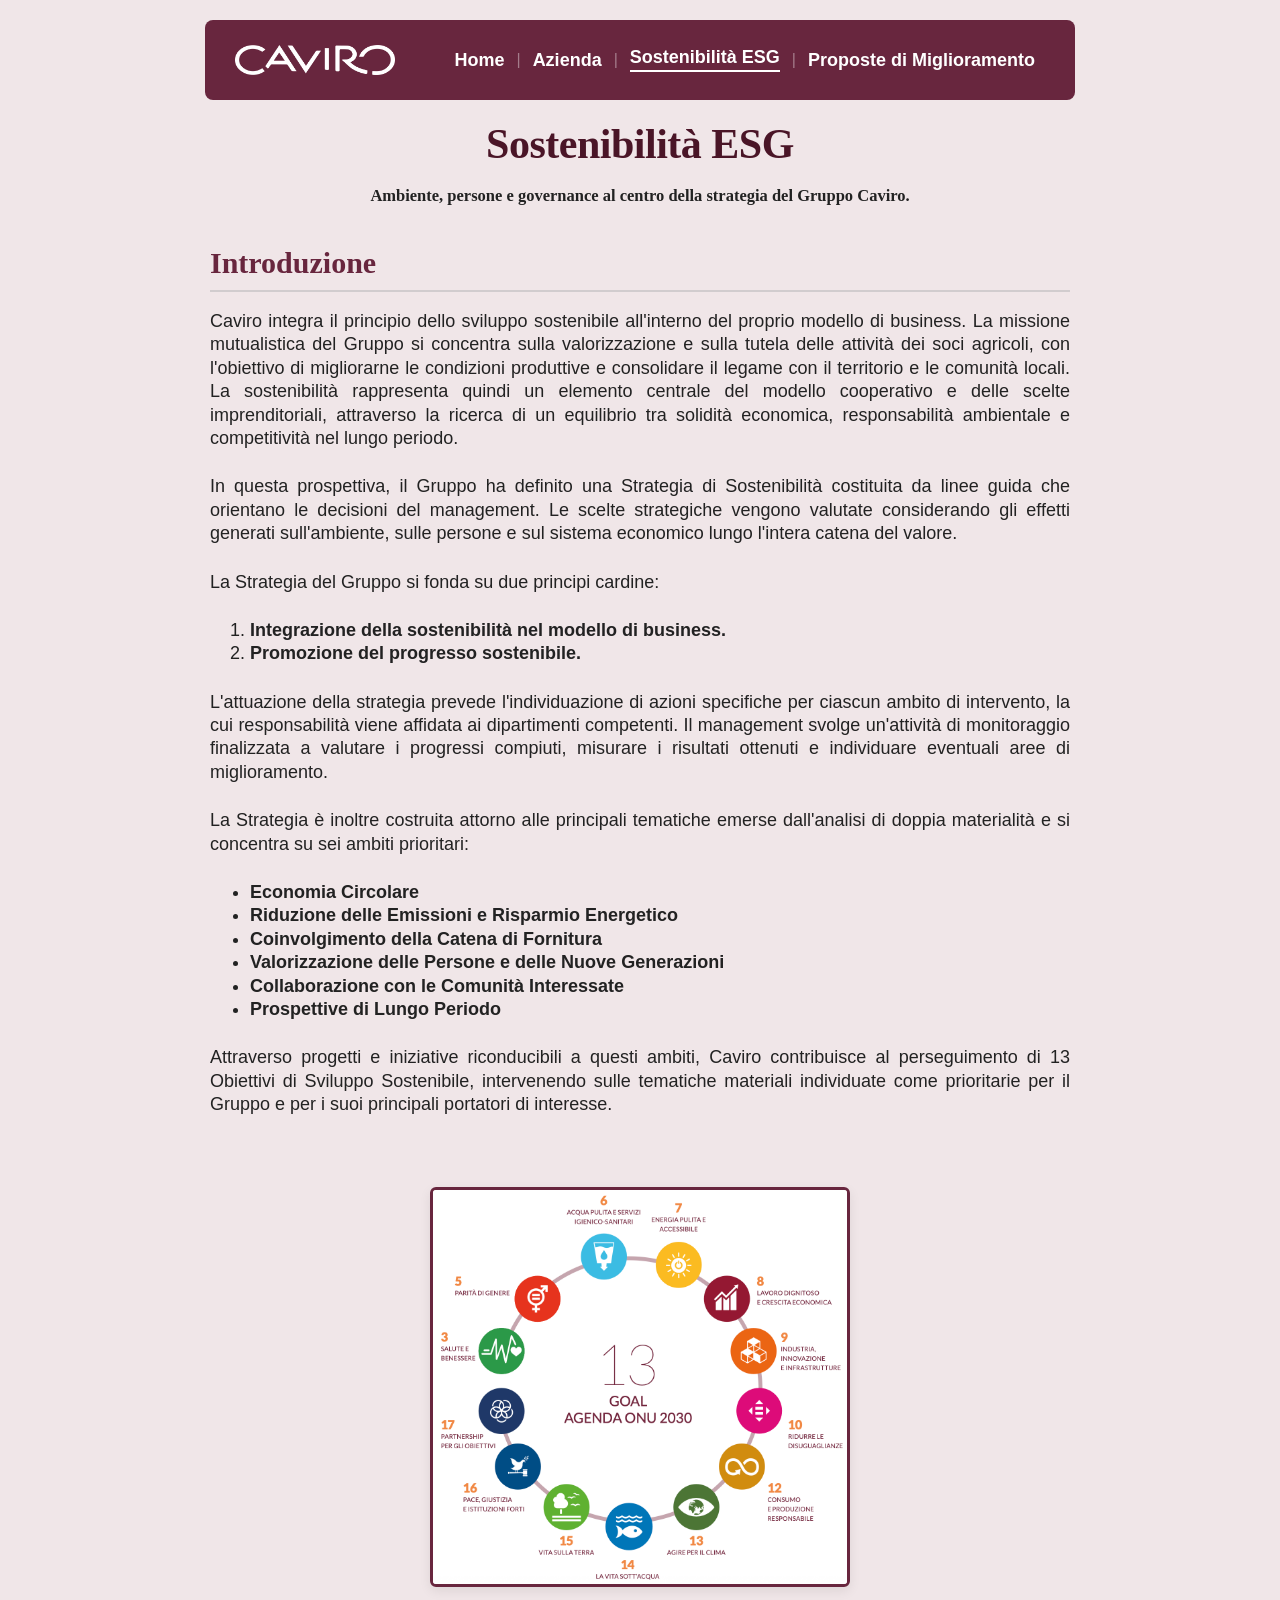
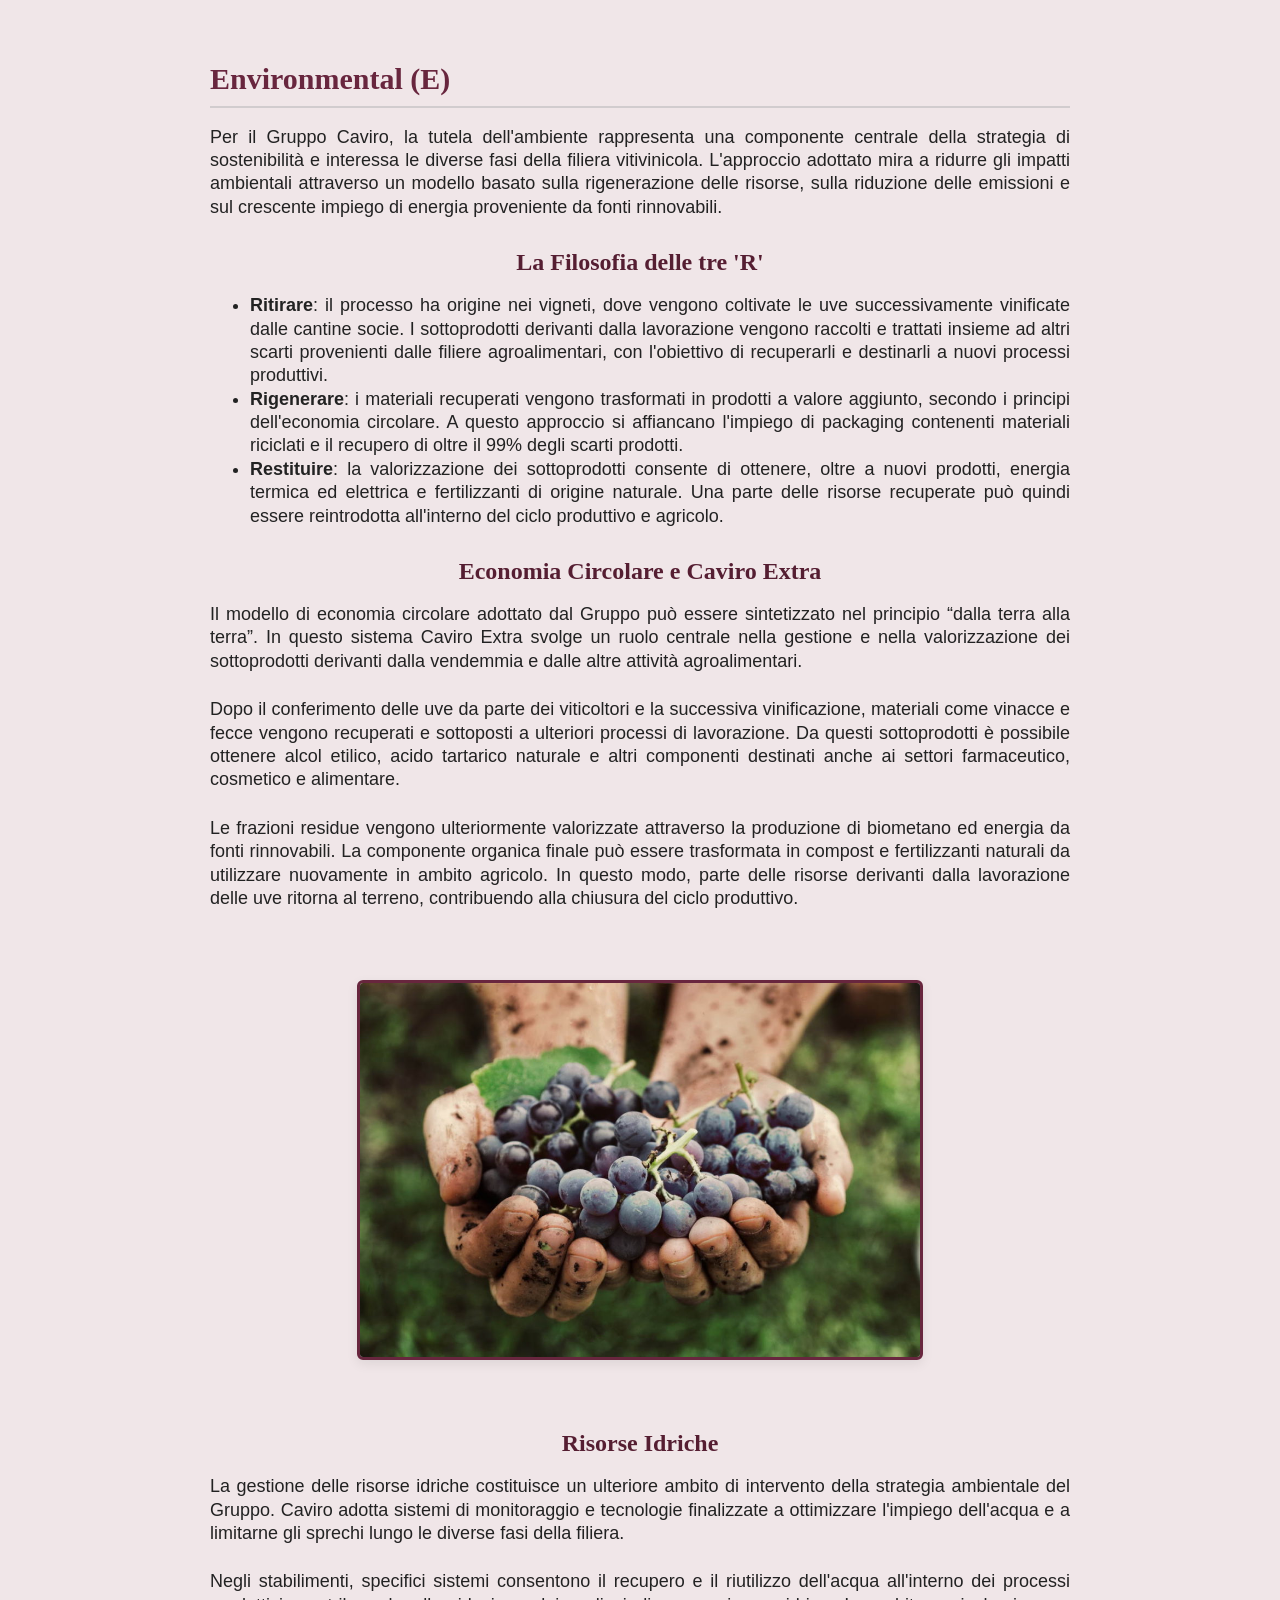
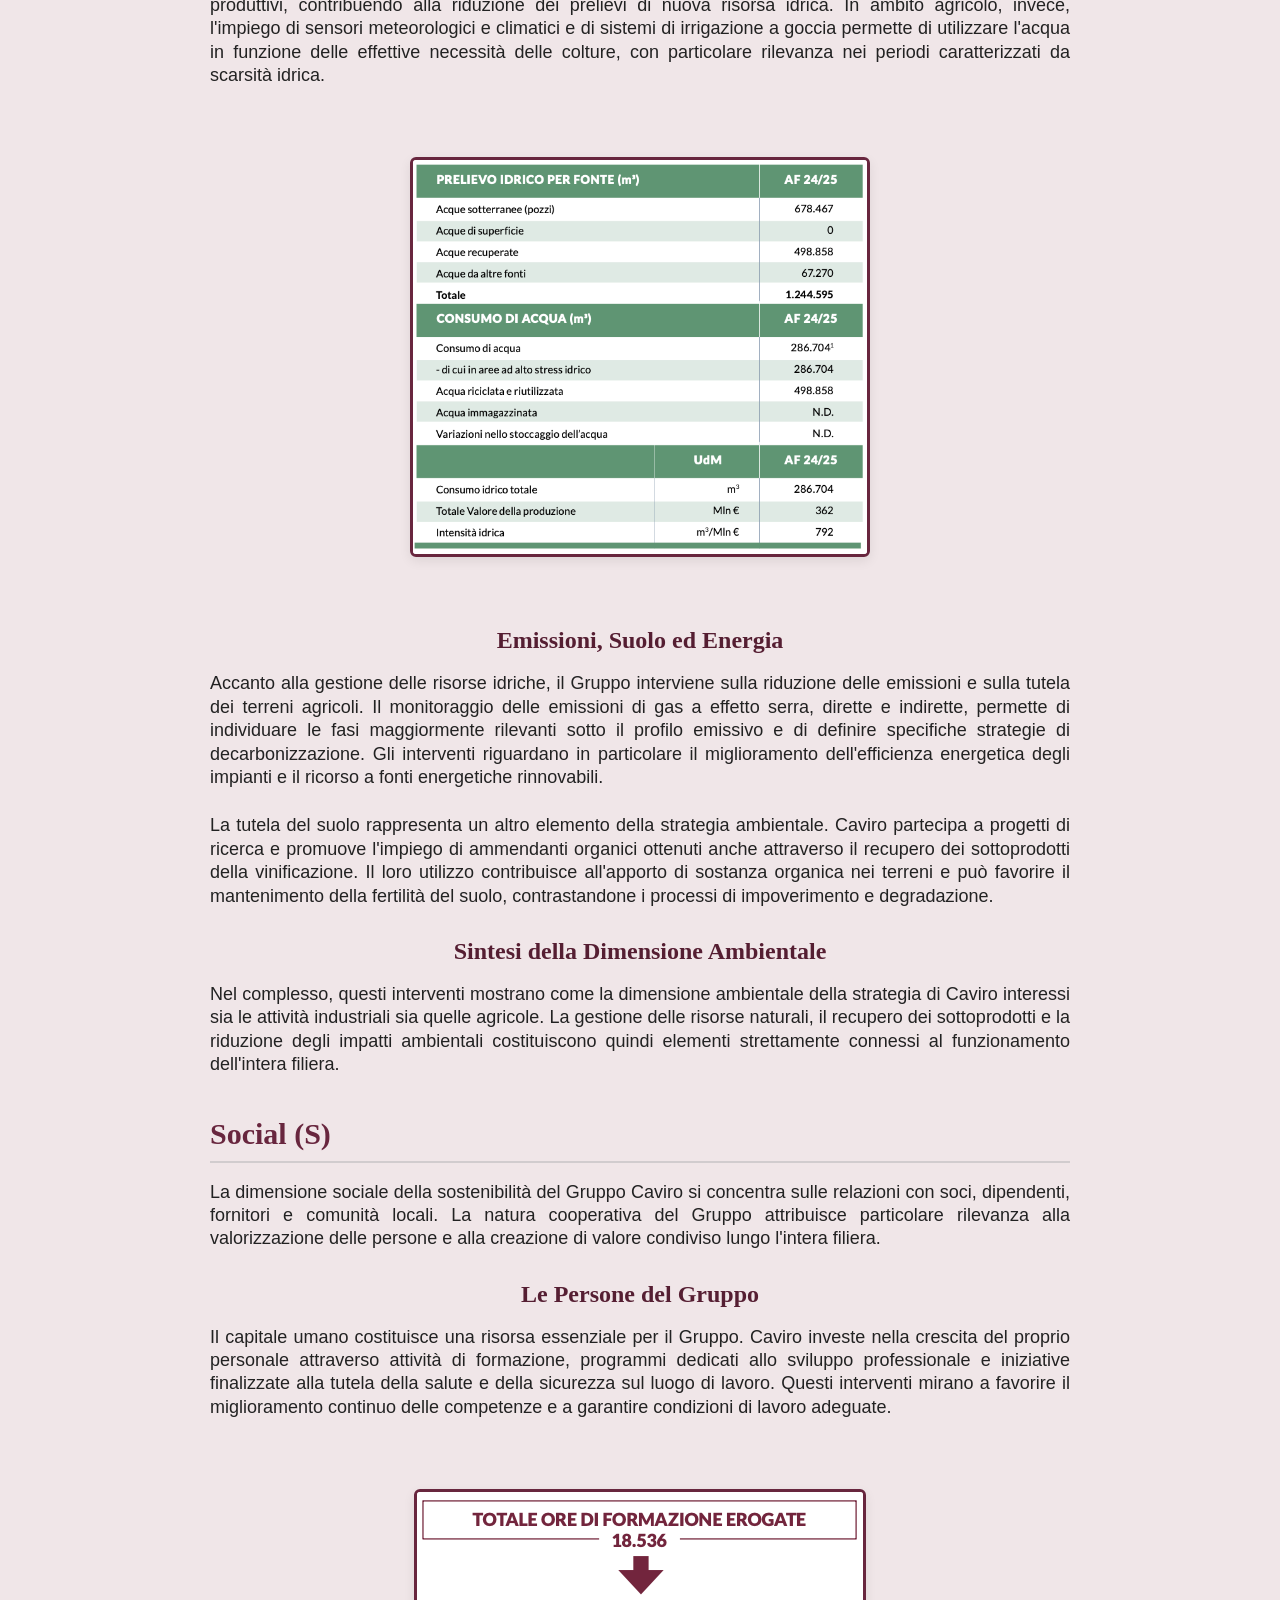
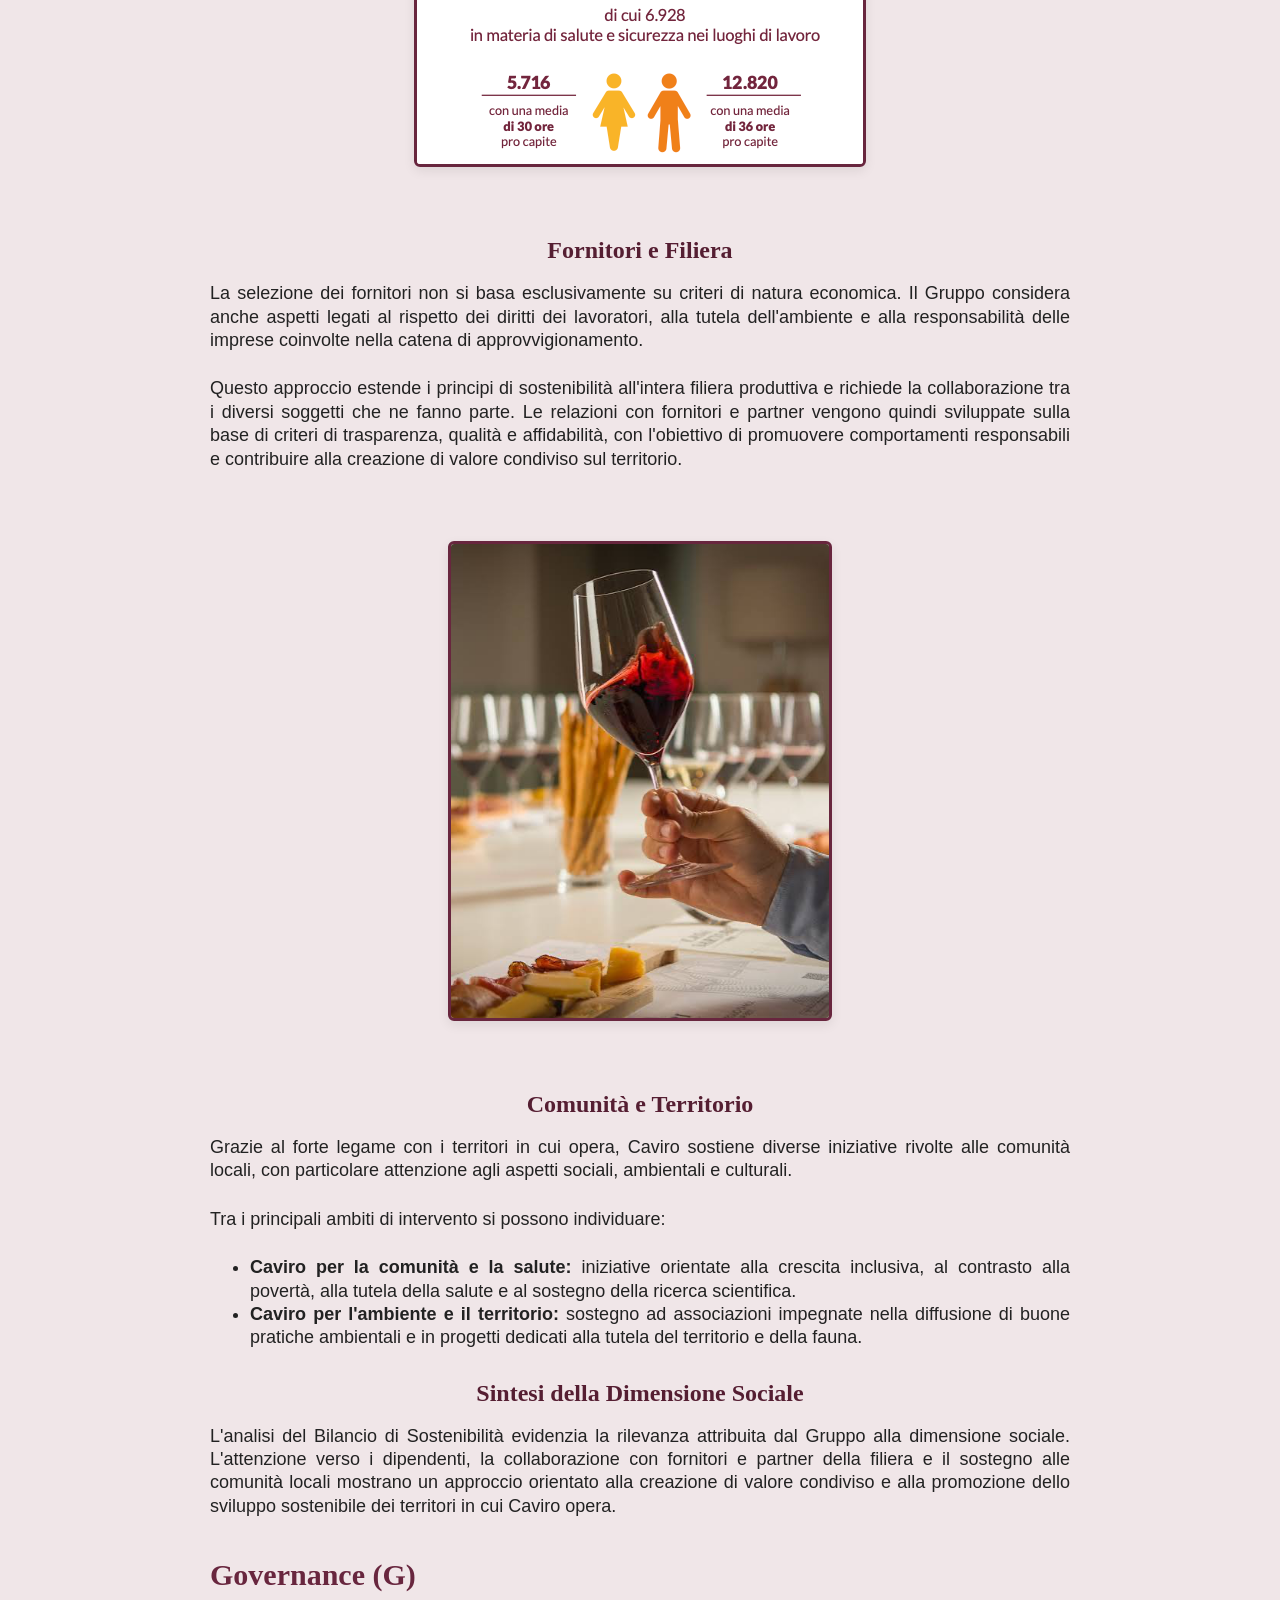
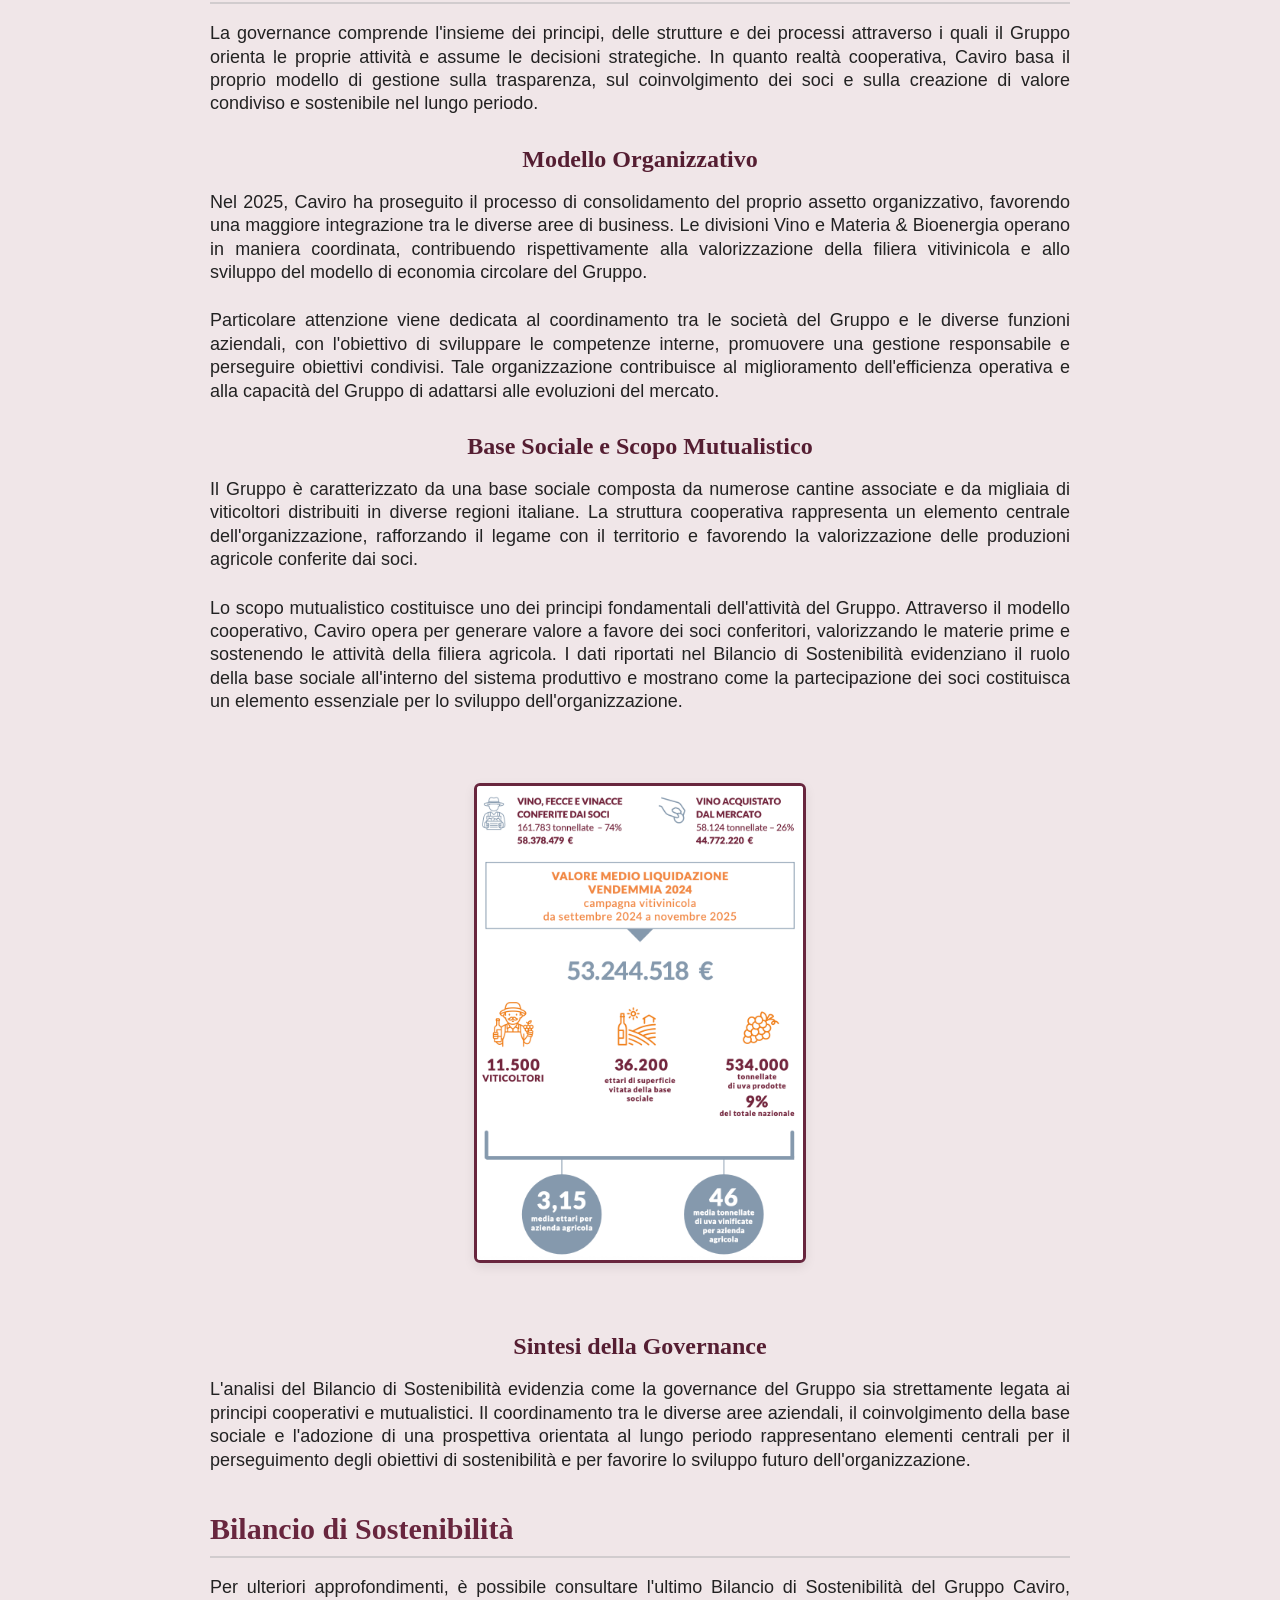
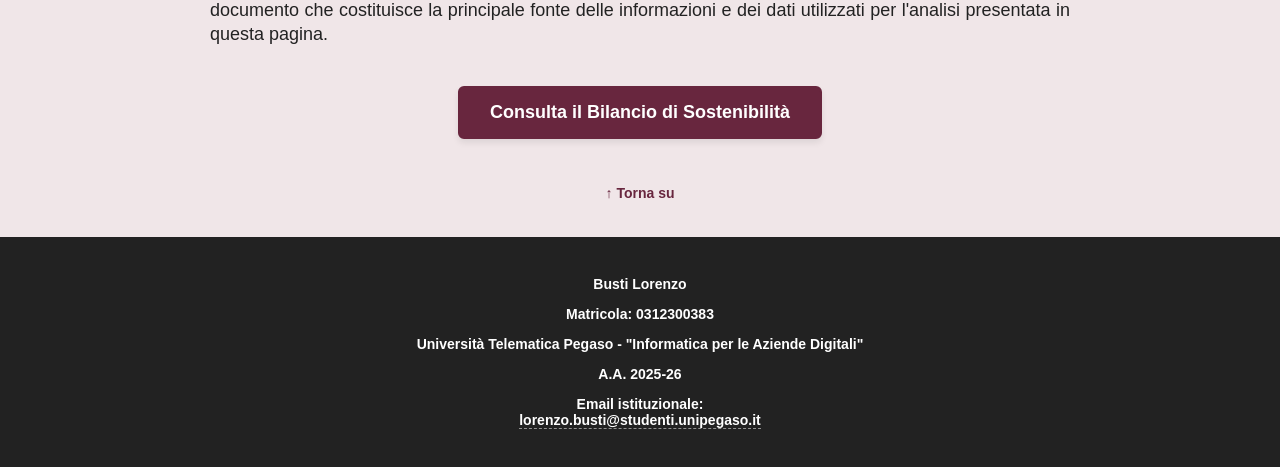
<file: sostenibilità.html>
<!DOCTYPE html>
<html lang="it">
    <head>
        <meta charset="UTF-8">
        <meta name="viewport" content="width=device-width, initial-scale=1.0">
        <meta name="format-detection" content="telephone-no">
        <title>Gruppo Caviro | Sostenibilità ESG</title>
        <meta name="description" content="Analisi delle strategie ESG del Gruppo Caviro: sostenibilità ambientale, responsabilità sociale e governance aziendale.">
        <meta name="author" content="Lorenzo Busti">
        <link rel="stylesheet" href="style.css">
    </head> 
    <body id="top">
        <!-- Navigazione principale -->
        <nav>
            <img src="immagini/logo-caviro.png" alt="Logo Caviro">
                <ul>
                    <li><a href="index.html">Home</a></li>
                    <li class="divisore">|</li>
                    <li><a href="azienda.html">Azienda</a></li>
                    <li class="divisore">|</li>
                    <li><a href="sostenibilità.html" class="active">Sostenibilità ESG</a></li>
                    <li class="divisore">|</li>  
                    <li><a href="proposte.html">Proposte di Miglioramento</a></li>
                </ul>
                <!-- Menu di navigazione alternativo per smartphone -->
                <details class="menu-mobile">
                    <summary>☰ Menu</summary>
                    <ul>
                        <li><a href="index.html">Home</a></li>
                        <li><a href="azienda.html">Azienda</a></li>
                        <li><a href="sostenibilità.html" class="active">Sostenibilità ESG</a></li>
                        <li><a href="proposte.html">Proposte di Miglioramento</a></li>
                    </ul>
                </details>
        </nav>
        <!-- Intestazione della pagina -->
        <header>
            <h1>Sostenibilità ESG</h1>
            <h4>Ambiente, persone e governance al centro della strategia del Gruppo Caviro.</h4>
        </header>
        <main>
            <section>
                <!-- Introduzione alla strategia di sostenibilità del Gruppo -->
                <h2>Introduzione</h2>
                <p>Caviro integra il principio dello sviluppo sostenibile all'interno del proprio modello di business. La missione mutualistica del Gruppo si concentra sulla valorizzazione e sulla tutela delle attività dei soci agricoli, con l'obiettivo di migliorarne le condizioni produttive e consolidare il legame con il territorio e le comunità locali. La sostenibilità rappresenta quindi un elemento centrale del modello cooperativo e delle scelte imprenditoriali, attraverso la ricerca di un equilibrio tra solidità economica, responsabilità ambientale e competitività nel lungo periodo.</p>
                <p>In questa prospettiva, il Gruppo ha definito una Strategia di Sostenibilità costituita da linee guida che orientano le decisioni del management. Le scelte strategiche vengono valutate considerando gli effetti generati sull'ambiente, sulle persone e sul sistema economico lungo l'intera catena del valore.</p>
                <p>La Strategia del Gruppo si fonda su due principi cardine:</p>
                
                <ol>
                    <li><strong>Integrazione della sostenibilità nel modello di business.</strong></li>
                    <li><strong>Promozione del progresso sostenibile.</strong></li>
                </ol>
                <p>L'attuazione della strategia prevede l'individuazione di azioni specifiche per ciascun ambito di intervento, la cui responsabilità viene affidata ai dipartimenti competenti. Il management svolge un'attività di monitoraggio finalizzata a valutare i progressi compiuti, misurare i risultati ottenuti e individuare eventuali aree di miglioramento.</p>
                <p>La Strategia è inoltre costruita attorno alle principali tematiche emerse dall'analisi di doppia materialità e si concentra su sei ambiti prioritari:</p>
                
                <ul>
                    <li><strong>Economia Circolare</strong></li>
                    <li><strong>Riduzione delle Emissioni e Risparmio Energetico</strong></li>
                    <li><strong>Coinvolgimento della Catena di Fornitura</strong></li>
                    <li><strong>Valorizzazione delle Persone e delle Nuove Generazioni</strong></li>
                    <li><strong>Collaborazione con le Comunità Interessate</strong></li>
                    <li><strong>Prospettive di Lungo Periodo</strong></li>
                </ul>
                <p>Attraverso progetti e iniziative riconducibili a questi ambiti, Caviro contribuisce al perseguimento di 13 Obiettivi di Sviluppo Sostenibile, intervenendo sulle tematiche materiali individuate come prioritarie per il Gruppo e per i suoi principali portatori di interesse.</p>
                <div class="blocco-immagine">
                    <img src="immagini/agenda_2030_obiettivi_raggiunti.png" alt="Obiettivi raggiunti dall'azienda" height="400" width="400">
                </div>
            </section>
            
            <!-- Analisi della dimensione Environmental (E) -->
            <section>
                <h2>Environmental (E)</h2>
                <p>Per il Gruppo Caviro, la tutela dell'ambiente rappresenta una componente centrale della strategia di sostenibilità e interessa le diverse fasi della filiera vitivinicola. L'approccio adottato mira a ridurre gli impatti ambientali attraverso un modello basato sulla rigenerazione delle risorse, sulla riduzione delle emissioni e sul crescente impiego di energia proveniente da fonti rinnovabili.</p>
                <h3>La Filosofia delle tre 'R'</h3>
                    <ul>
                        <li><strong>Ritirare</strong>: il processo ha origine nei vigneti, dove vengono coltivate le uve successivamente vinificate dalle cantine socie. I sottoprodotti derivanti dalla lavorazione vengono raccolti e trattati insieme ad altri scarti provenienti dalle filiere agroalimentari, con l'obiettivo di recuperarli e destinarli a nuovi processi produttivi.</li>
                        <li><strong>Rigenerare</strong>: i materiali recuperati vengono trasformati in prodotti a valore aggiunto, secondo i principi dell'economia circolare. A questo approccio si affiancano l'impiego di packaging contenenti materiali riciclati e il recupero di oltre il 99% degli scarti prodotti.</li>
                        <li><strong>Restituire</strong>: la valorizzazione dei sottoprodotti consente di ottenere, oltre a nuovi prodotti, energia termica ed elettrica e fertilizzanti di origine naturale. Una parte delle risorse recuperate può quindi essere reintrodotta all'interno del ciclo produttivo e agricolo.</li>
                    </ul>
                <h3>Economia Circolare e Caviro Extra</h3>
                <p>Il modello di economia circolare adottato dal Gruppo può essere sintetizzato nel principio “dalla terra alla terra”. In questo sistema Caviro Extra svolge un ruolo centrale nella gestione e nella valorizzazione dei sottoprodotti derivanti dalla vendemmia e dalle altre attività agroalimentari.</p>
                <p>Dopo il conferimento delle uve da parte dei viticoltori e la successiva vinificazione, materiali come vinacce e fecce vengono recuperati e sottoposti a ulteriori processi di lavorazione. Da questi sottoprodotti è possibile ottenere alcol etilico, acido tartarico naturale e altri componenti destinati anche ai settori farmaceutico, cosmetico e alimentare.</p>
                <p>Le frazioni residue vengono ulteriormente valorizzate attraverso la produzione di biometano ed energia da fonti rinnovabili. La componente organica finale può essere trasformata in compost e fertilizzanti naturali da utilizzare nuovamente in ambito agricolo. In questo modo, parte delle risorse derivanti dalla lavorazione delle uve ritorna al terreno, contribuendo alla chiusura del ciclo produttivo.</p>
                <div class="blocco-immagine">
                    <img src="immagini/uva-caviro.png" alt="Uve appena raccolte" height="380" width="600">
                </div>
                <h3>Risorse Idriche</h3>
                <p>La gestione delle risorse idriche costituisce un ulteriore ambito di intervento della strategia ambientale del Gruppo. Caviro adotta sistemi di monitoraggio e tecnologie finalizzate a ottimizzare l'impiego dell'acqua e a limitarne gli sprechi lungo le diverse fasi della filiera.</p>
                <p>Negli stabilimenti, specifici sistemi consentono il recupero e il riutilizzo dell'acqua all'interno dei processi produttivi, contribuendo alla riduzione dei prelievi di nuova risorsa idrica. In ambito agricolo, invece, l'impiego di sensori meteorologici e climatici e di sistemi di irrigazione a goccia permette di utilizzare l'acqua in funzione delle effettive necessità delle colture, con particolare rilevanza nei periodi caratterizzati da scarsità idrica.</p>
                <div class="blocco-immagine">
                    <img src="immagini/tabella_consumi_risorseidriche.png" alt="Consumi idrici aziendali nel 2025" height="400" width="500">
                </div>
                <h3>Emissioni, Suolo ed Energia</h3>
                <p>Accanto alla gestione delle risorse idriche, il Gruppo interviene sulla riduzione delle emissioni e sulla tutela dei terreni agricoli. Il monitoraggio delle emissioni di gas a effetto serra, dirette e indirette, permette di individuare le fasi maggiormente rilevanti sotto il profilo emissivo e di definire specifiche strategie di decarbonizzazione. Gli interventi riguardano in particolare il miglioramento dell'efficienza energetica degli impianti e il ricorso a fonti energetiche rinnovabili.</p>
                <p>La tutela del suolo rappresenta un altro elemento della strategia ambientale. Caviro partecipa a progetti di ricerca e promuove l'impiego di ammendanti organici ottenuti anche attraverso il recupero dei sottoprodotti della vinificazione. Il loro utilizzo contribuisce all'apporto di sostanza organica nei terreni e può favorire il mantenimento della fertilità del suolo, contrastandone i processi di impoverimento e degradazione.</p>
                
                <h3>Sintesi della Dimensione Ambientale</h3>
                <p>Nel complesso, questi interventi mostrano come la dimensione ambientale della strategia di Caviro interessi sia le attività industriali sia quelle agricole. La gestione delle risorse naturali, il recupero dei sottoprodotti e la riduzione degli impatti ambientali costituiscono quindi elementi strettamente connessi al funzionamento dell'intera filiera.</p>
            </section>
            
            <!-- Analisi della dimensione Social (S) -->
            <section>
                <h2>Social (S)</h2>
                <p>La dimensione sociale della sostenibilità del Gruppo Caviro si concentra sulle relazioni con soci, dipendenti, fornitori e comunità locali. La natura cooperativa del Gruppo attribuisce particolare rilevanza alla valorizzazione delle persone e alla creazione di valore condiviso lungo l'intera filiera.</p>
                <h3>Le Persone del Gruppo</h3>
                <p>Il capitale umano costituisce una risorsa essenziale per il Gruppo. Caviro investe nella crescita del proprio personale attraverso attività di formazione, programmi dedicati allo sviluppo professionale e iniziative finalizzate alla tutela della salute e della sicurezza sul luogo di lavoro. Questi interventi mirano a favorire il miglioramento continuo delle competenze e a garantire condizioni di lavoro adeguate.</p>
                <div class="blocco-immagine">
                    <img src="immagini/grafico_formazione.png" alt="Formazione dei dipendenti Caviro">
                </div>
                <h3>Fornitori e Filiera</h3>
                <p>La selezione dei fornitori non si basa esclusivamente su criteri di natura economica. Il Gruppo considera anche aspetti legati al rispetto dei diritti dei lavoratori, alla tutela dell'ambiente e alla responsabilità delle imprese coinvolte nella catena di approvvigionamento.</p>
                <p>Questo approccio estende i principi di sostenibilità all'intera filiera produttiva e richiede la collaborazione tra i diversi soggetti che ne fanno parte. Le relazioni con fornitori e partner vengono quindi sviluppate sulla base di criteri di trasparenza, qualità e affidabilità, con l'obiettivo di promuovere comportamenti responsabili e contribuire alla creazione di valore condiviso sul territorio.</p>
                <div class="blocco-immagine">
                    <img src="immagini/filiera.png" alt="Rappresentazione della filiera del Gruppo Caviro"> 
                </div>
                <h3>Comunità e Territorio</h3>
                <p>Grazie al forte legame con i territori in cui opera, Caviro sostiene diverse iniziative rivolte alle comunità locali, con particolare attenzione agli aspetti sociali, ambientali e culturali.</p>
                <p>Tra i principali ambiti di intervento si possono individuare:</p>
                <ul>
                    <li><strong>Caviro per la comunità e la salute:</strong> iniziative orientate alla crescita inclusiva, al contrasto alla povertà, alla tutela della salute e al sostegno della ricerca scientifica.</li>
                    <li><strong>Caviro per l'ambiente e il territorio:</strong> sostegno ad associazioni impegnate nella diffusione di buone pratiche ambientali e in progetti dedicati alla tutela del territorio e della fauna.</li>
                </ul>
                <h3>Sintesi della Dimensione Sociale</h3>
                <p>L'analisi del Bilancio di Sostenibilità evidenzia la rilevanza attribuita dal Gruppo alla dimensione sociale. L'attenzione verso i dipendenti, la collaborazione con fornitori e partner della filiera e il sostegno alle comunità locali mostrano un approccio orientato alla creazione di valore condiviso e alla promozione dello sviluppo sostenibile dei territori in cui Caviro opera.</p>
            </section>
            
            <!-- Analisi della dimensione Governance (G) -->
            <section>
                <h2>Governance (G)</h2>
                <p>La governance comprende l'insieme dei principi, delle strutture e dei processi attraverso i quali il Gruppo orienta le proprie attività e assume le decisioni strategiche. In quanto realtà cooperativa, Caviro basa il proprio modello di gestione sulla trasparenza, sul coinvolgimento dei soci e sulla creazione di valore condiviso e sostenibile nel lungo periodo.</p>
                <h3>Modello Organizzativo</h3>
                <p>Nel 2025, Caviro ha proseguito il processo di consolidamento del proprio assetto organizzativo, favorendo una maggiore integrazione tra le diverse aree di business. Le divisioni Vino e Materia & Bioenergia operano in maniera coordinata, contribuendo rispettivamente alla valorizzazione della filiera vitivinicola e allo sviluppo del modello di economia circolare del Gruppo.</p>
                <p>Particolare attenzione viene dedicata al coordinamento tra le società del Gruppo e le diverse funzioni aziendali, con l'obiettivo di sviluppare le competenze interne, promuovere una gestione responsabile e perseguire obiettivi condivisi. Tale organizzazione contribuisce al miglioramento dell'efficienza operativa e alla capacità del Gruppo di adattarsi alle evoluzioni del mercato.</p>
                <h3>Base Sociale e Scopo Mutualistico</h3>
                <p>Il Gruppo è caratterizzato da una base sociale composta da numerose cantine associate e da migliaia di viticoltori distribuiti in diverse regioni italiane. La struttura cooperativa rappresenta un elemento centrale dell'organizzazione, rafforzando il legame con il territorio e favorendo la valorizzazione delle produzioni agricole conferite dai soci.</p>
                <p>Lo scopo mutualistico costituisce uno dei principi fondamentali dell'attività del Gruppo. Attraverso il modello cooperativo, Caviro opera per generare valore a favore dei soci conferitori, valorizzando le materie prime e sostenendo le attività della filiera agricola. I dati riportati nel Bilancio di Sostenibilità evidenziano il ruolo della base sociale all'interno del sistema produttivo e mostrano come la partecipazione dei soci costituisca un elemento essenziale per lo sviluppo dell'organizzazione.</p>
                <div class="blocco-immagine">
                    <img src="immagini/scopo_mutualistico.png" alt="Lo Scopo Mutualistico dell'azienda" height="500" width="400">
                </div>
                <h3>Sintesi della Governance</h3>
                <p>L'analisi del Bilancio di Sostenibilità evidenzia come la governance del Gruppo sia strettamente legata ai principi cooperativi e mutualistici. Il coordinamento tra le diverse aree aziendali, il coinvolgimento della base sociale e l'adozione di una prospettiva orientata al lungo periodo rappresentano elementi centrali per il perseguimento degli obiettivi di sostenibilità e per favorire lo sviluppo futuro dell'organizzazione.</p>
            </section>
            
            <section>
                <!-- Collegamento per la consultazione del Bilancio di Sostenibilità del Gruppo Caviro -->
                <h2>Bilancio di Sostenibilità</h2>
                <p>Per ulteriori approfondimenti, è possibile consultare l'ultimo Bilancio di Sostenibilità del Gruppo Caviro, documento che costituisce la principale fonte delle informazioni e dei dati utilizzati per l'analisi presentata in questa pagina.</p>
                <a href="pdf/bds_caviro.pdf" target="_blank" class="btn-download">Consulta il Bilancio di Sostenibilità</a>
            </section>
        </main>
        <!-- Collegamento per tornare all'inizio della pagina -->
        <a href="#top" class="torna-su">↑ Torna su</a>
        <!-- Informazioni relative al Project Work -->
        <footer>
            <div>
                <p>Busti Lorenzo</p>
                <p>Matricola: 0312300383</p>
                <p>Università Telematica Pegaso - "Informatica per le Aziende Digitali"</p>
                <p>A.A. 2025-26</p>
                <p>Email istituzionale:<br> <a href="mailto:lorenzo.busti@studenti.unipegaso.it">lorenzo.busti@studenti.unipegaso.it</a></p>
            </div>
        </footer>
    </body>
</html>
</file>
<file: style.css>
/* Impostazioni generali */ 
* {
  box-sizing: border-box;
}

html {
  scroll-behavior: smooth;
  -webkit-text-size-adjust: 100%;
  text-size-adjust: 100%;
}

body {
    background-color: #f0e6e8;
    color: #222222;
    font-family: Arial, Helvetica, sans-serif;
    margin: 0;
    padding: 0;
}
/* Barra di navigazione */
/* Stile del logo Caviro */
nav img {
    width: 160px;
    height: auto;
    display: block;
    border-radius: 6px; /* Arrotondamento degli angoli del logo */
} 

/* Stile del contenitore principale della navbar */
nav {
    background-color: #68263E; /* Bordeaux utilizzato come colore principale dell'interfaccia */
    padding: 0px 30px;
    display: flex; /* Disposizione orizzontale del logo e della navigazione */
    align-items: center;
    margin-left: auto;
    justify-content: space-between;
    max-width: 870px;
    height: 80px;
    margin: 20px auto;
    border-radius: 8px;
    position: sticky;
    top: 0;
}

/* Disposizione della lista di navigazione */
nav ul {
    list-style-type: none;
    margin: 0;
    padding: 0;
    display: flex;
    align-items: center;
    margin-left: 14px;
    padding-right: 10px;
}

nav ul li {
    margin: 0;
    padding: 0;
    display: block;
}

/* Stile dei collegamenti di navigazione */
nav ul li a {
    color: white;
    text-decoration: none;
    font-family: Arial, Helvetica, sans-serif;
    font-size: 18px;
    font-weight: bold;
    line-height: 1;
    display: inline-block;
    white-space: nowrap;
}

/* Evidenziazione della pagina attualmente visualizzata */
nav ul li a.active {
  border-bottom: 2px solid white;
  padding-bottom: 4px;
}
/* Effetto visivo al passaggio del puntatore */
nav ul li a:hover {
    color: rgba(248, 245, 245, 0.832);
    transform: scale(1.10);
}

/* Stile dei divisori tra le voci di navigazione */
nav ul .divisore {
    color: rgba(255, 255, 255, 0.4);
    font-family: Arial, sans-serif;
    font-weight: normal;
    margin: 0 12px;
    user-select: none;
}

/* Menu dedicato alla visualizzazione su smartphone */
.menu-mobile {
  display: none;
}

/* Contenuti principali e titoli */
header p {
    font-family: Georgia, serif;
    font-size: 26px;
    font-style: italic;
    font-weight: bold;
    text-align: center;
    margin-top: 15px;
    margin-bottom: 35px;
    letter-spacing: 0.5px;
}

main div {
    max-width: 900px;
    margin: 40px auto;
    padding: 0 20px;
    box-sizing: border-box;

    font-family: Arial, Helvetica, sans-serif;
    font-size: 18px;
    line-height: 1.3;
    text-align: justify;
}

section {
    max-width: 900px;
    margin: 40px auto;
    padding: 0 20px;
    box-sizing: border-box;
}

section p, 
section ul, 
section ol {
    font-family: Arial, Helvetica, sans-serif;
    font-size: 18px;
    line-height: 1.3;
    margin-bottom: 25px;
    text-align: justify;
}
header {
    margin-top: 15px;
    margin-bottom: 25px;
    text-align: center;
}

h1 {
    color: #4a1527;
    font-family: Georgia, serif;
    font-size: 42px;
    font-weight: bold;
    letter-spacing: -0.5px;
    margin: 0 0 10px 0;
}

h2 {
    color: #68263E;
    font-family: Georgia, serif;
    font-size: 30px;
    margin-top: 20px;
    margin-bottom: 15px;
    border-bottom: 2px solid #d1ccce;
    padding-bottom: 10px;
}

h3 {
    color: #551e32;
    font-family: Georgia, serif;
    font-size: 24px;
    font-weight: bold;
    text-align: center;
    margin-top: 30px;
    margin-bottom: 15px;
}

h4 {
    color: #222222;
    font-family: Georgia, serif;
    font-size: 20px;
    font-weight: bold;
    text-align: center;
    margin-top: 25px;
    margin-bottom: 15px;
}

header h4 {
    font-family: Georgia, serif;
    font-size: 16.5px;
    font-weight: bold;
    text-align: center;
    margin-top: 18px;
}

/* Gestione delle immagini nei contenuti e nelle sezioni */
section img, .blocco-immagine img {
    max-width: 100%;                /* Adatta l'immagine alla larghezza del contenitore */
    width: auto;                    /* Mantiene le proporzioni originali dell'immagine */
    max-height: 480px;              /* Limita l'altezza massima dell'immagine */
    display: block;            
    margin: 35px auto;              /* Centra orizzontalmente l'immagine */
    border: 3px solid #68263e;      /* Bordo coerente con la palette del sito */
    border-radius: 6px;             
    box-shadow: 0 4px 12px rgba(0, 0, 0, 0.08); 
  }
  

.blocco-immagine {
    max-width: 100%;
    margin: 35px auto;
    display: table;
} 

.immagine-home {
  max-width: 700px;
  margin: 35px auto;
}
/* Stile del collegamento per la consultazione del Bilancio di Sostenibilità */
.btn-download {
    background-color: #68263E;
    color: #ffffff;
    text-decoration: none;
    font-family: Arial, sans-serif;
    font-weight: bold;
    font-size: 18px;
    padding: 14px 30px;
    border-radius: 6px;
    
    display: block;
    max-width: fit-content;
    margin: 40px auto;
    
    border: 2px solid #68263E;
    box-shadow: 0 4px 6px rgba(0, 0, 0, 0.08);
    transition: all 0.2s ease-in-out;
}

.btn-download:hover {
    background-color: #ffffff;
    color: #68263E;
    box-shadow: 0 6px 12px rgba(104, 38, 62, 0.15);

    transform: scale(1.04);
}

/* Collegamento per tornare all'inizio della pagina */
.torna-su {
  display: block;
  width: fit-content;
  margin: 30px auto 20px;
  padding: 6px 10px;
  color: #68263E;
  font-family: Arial, Helvetica, sans-serif;
  font-size: 14px;
  font-weight: bold;
  text-decoration: none;
  background-color: transparent;
  border: none;
}

.torna-su:hover {
  text-decoration: underline;
}
/* Footer */
footer {
    background-color: #222222;
    color: #ffffff;
    text-align: center;
    padding: 25px 0;
    margin-top: 30px;
    font-size: 14px;
    font-weight: bold;
}

footer a {
    color: #ffffff;
    text-decoration: none;
    border-bottom: 1px dashed rgba(255, 255, 255, 0.5);
    transition: color 0.3s;
}


/* ==========================================================================
   MEDIA QUERIES PER IL RESPONSIVE DESIGN
   Adattamento per tablet e smartphone
   ========================================================================== */

/* DISPOSITIVI MEDIUM (TABLET - Schermi fino a 1000px) */
@media screen and (max-width: 1000px) {
  
    /* Adattamento dei contenitori principali */
    section {
      max-width: 90% !important;
      margin: 30px auto !important;
      padding: 0 15px !important;
    }
  
    /* Adattamento delle immagini su tablet */
    section img, .blocco-immagine img {
      max-width: 100% !important;
      width: 100% !important;
      height: auto !important;
      max-height: 350px !important; /* Limita l'altezza delle immagini */
      object-fit: cover;
    }
  
    /* Adattamento delle dimensioni della navbar per tablet */
    nav {
      max-width: 90% !important;
      height: 65px !important;       /* Riduce l'altezza della barra di navigazione */
      padding: 0 20px !important;
      margin: 15px auto !important;
    }
  
    /* Ridimensionamento del logo su tablet */
    nav img {
      width: 100px !important;       
      max-height: 45px !important;
    }
  
    /* Adattamento delle voci di navigazione allo spazio disponibile */
    nav ul {
      gap: 4px !important;
      flex-wrap: nowrap;
      justify-content: center;        
    }
  
    nav ul li a {
      font-size: 13px !important;    
      padding: 6px 8px !important;  
    }
    
    nav ul .divisore {
      margin: 0 4px !important;      
    }
  }
  /* Ridimensionamento dei titoli per tablet */
@media screen and (min-width: 601px) and (max-width: 1024px) {
  h1 {
    font-size: 36px;
  }
  
  h2 {
    font-size: 26px;
  }
  
  h3 {
    font-size:22px;
  }
  
  h4 {
    font-size: 18px;
  }
}


/* DISPOSITIVI SMALL (SMARTPHONE - Schermi fino a 600px) */
@media screen and (max-width: 600px) {
  
  section p,
  section ul li, 
  section ol li {
    font-size: 16px;              
    line-height: 1.6;             
    text-align: left;             
  }
  
  nav ul {
    flex-wrap: wrap;             
    justify-content: center;
    gap: 8px;
  }
    
  nav > ul {
    display: none !important;
  }

  .menu-mobile {
    display: block;
    width: 100%;
  }

  /* Stile del menu di navigazione su smartphone */
  .menu-mobile summary {
    color: white;
    font-family: Arial, Helvetica, sans-serif;
    font-size: 15px;
    font-weight: bold;
    text-align: center;
    cursor: pointer;
    padding: 8px 12px;
    list-style: none;
    width: fit-content;
    margin: 0 auto;
  }

  /* Rimuove il simbolo predefinito del menu */
  .menu-mobile summary::-webkit-details-marker {
    display: none;
  }

  /* Lista dei collegamenti del menu mobile */
  .menu-mobile ul {
    display: flex !important;
    flex-direction: column;
    align-items: center;
    gap: 8px !important;
    margin: 10px 0 0 0 !important;
    padding: 10px 0 0 0 !important;
    border-top: 1px solid rgba(255, 255, 255, 0.3);
  }

  /* Link del menu mobile */
  .menu-mobile ul li a {
    display: block;
    color: white;
    font-size: 14px !important;
    padding: 7px 10px !important;
    text-align: center;
  }

  nav ul li a {
    font-size: 14px;              
    padding: 8px 12px;            
  }
  
  /* Ridimensionamento dei titoli su smartphone */
  h1 { 
    font-size: 28px; 
  }
  h2 { 
    font-size: 22px; 
  }
  h3 {
    font-size: 19px;
  }
  h4 { 
    font-size: 16px; 
  }

  header h4 {
    max-width: 90%;
    margin-left: auto;
    margin-right: auto;
  }

  section img, .blocco-immagine img {
    max-height: 100% !important; /* Adatta l'altezza delle immagini allo spazio disponibile */
  }

  /* Adattamento della barra di navigazione su smartphone */
  nav {
    height: auto !important;       /* Adatta l'altezza al contenuto */
    padding: 15px !important;      
    flex-direction: column !important; /* Dispone verticalmente logo e menu */
    gap: 12px !important;
    border-radius: 8px !important; 
  }

  nav img {
    width: 90px !important;        /* Ridimensionamento del logo */
    max-height: 40px !important;
    margin: 0 auto !important;
  }

   /* Disposizione centrata delle voci di navigazione */
  nav ul {
    margin: 0 auto !important;
    padding: 0 !important;
    flex-wrap: wrap !important;    /* Consente alle voci di distribuirsi su più righe */
    justify-content: center !important;
    gap: 6px !important;
  }

  nav ul li a {
    font-size: 13px !important;    
    padding: 6px 10px !important;  
  }
  
  /* Nasconde i divisori verticali su smartphone */
  nav ul .divisore {
    display: none !important;      
  }

  /* Adattamento del collegamento al Bilancio su smartphone */
  .btn-download {
    width: 100% !important;
    box-sizing: border-box;
    text-align: center;
    font-size: 15px;
    padding: 12px 20px;
  }

    /* Adattamento delle immagini alla larghezza dello schermo su smartphone */
  .blocco-immagine {
    width: 100% !important;       /* Adatta il contenitore alla larghezza disponibile */
    max-width: 100% !important;   /* Evita il superamento della larghezza del contenitore */
    display: block !important;     /* Sostituisce la visualizzazione table utilizzata su schermi più ampi */
    margin: 20px auto !important;
  }
  
  .immagine-home {
    width: 90% !important;
    max-width: 90% !important;
    margin: 20px auto !important;
  }

  .blocco-immagine img {
    width: 100% !important;       /* Adatta l'immagine alla larghezza del contenitore */
    max-width: 100% !important;   /* Evita il superamento della larghezza disponibile */
    height: auto !important;      /* Mantiene le proporzioni dell'immagine */
    max-height: none !important; /* Rimuove il limite di altezza per mostrare l'immagine completa */
    object-fit: contain;            /* Mantiene visibile l'intera immagine senza ritagli */
    box-sizing: border-box;
  }

  .blocco-immagine .didascalia {
    font-size: 13px;
    padding: 0 5px;
    box-sizing: border-box;
  } 

  footer {
    padding: 15px 10px;
    line-height: 1.4;
  }
} 

/* Adattamento per smartphone in orientamento orizzontale */
@media screen and (orientation: landscape) and (max-height: 600px) {

  section p,
  section ul li,
  section ol li {
      font-size: 16px;
      line-height: 1.6;
      text-align: left;
  }

  footer {
      width: 100%;
      padding: 15px 10px;
      line-height: 1.4;
      font-size: 14px;
      box-sizing: border-box;
  }

  footer p {
      font-size: 14px;
      line-height: 1.4;
  }
}
</file>
